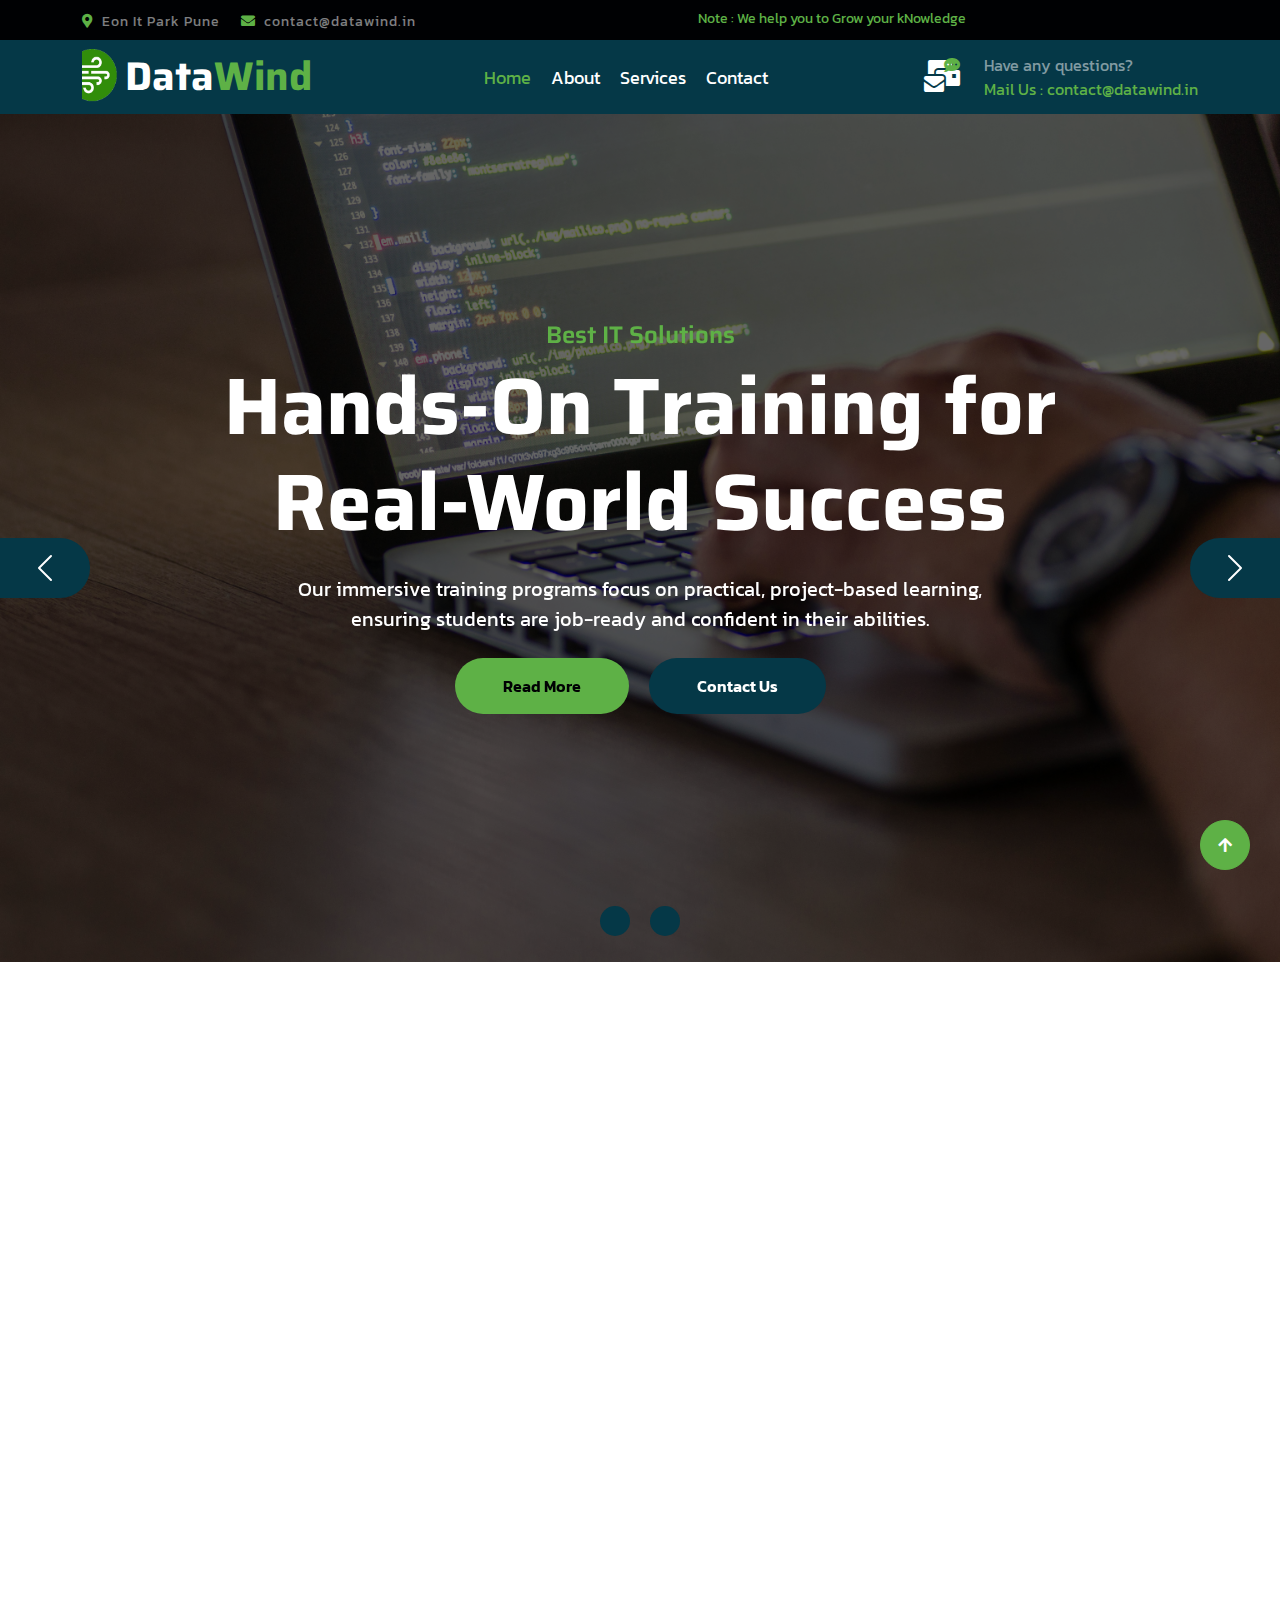
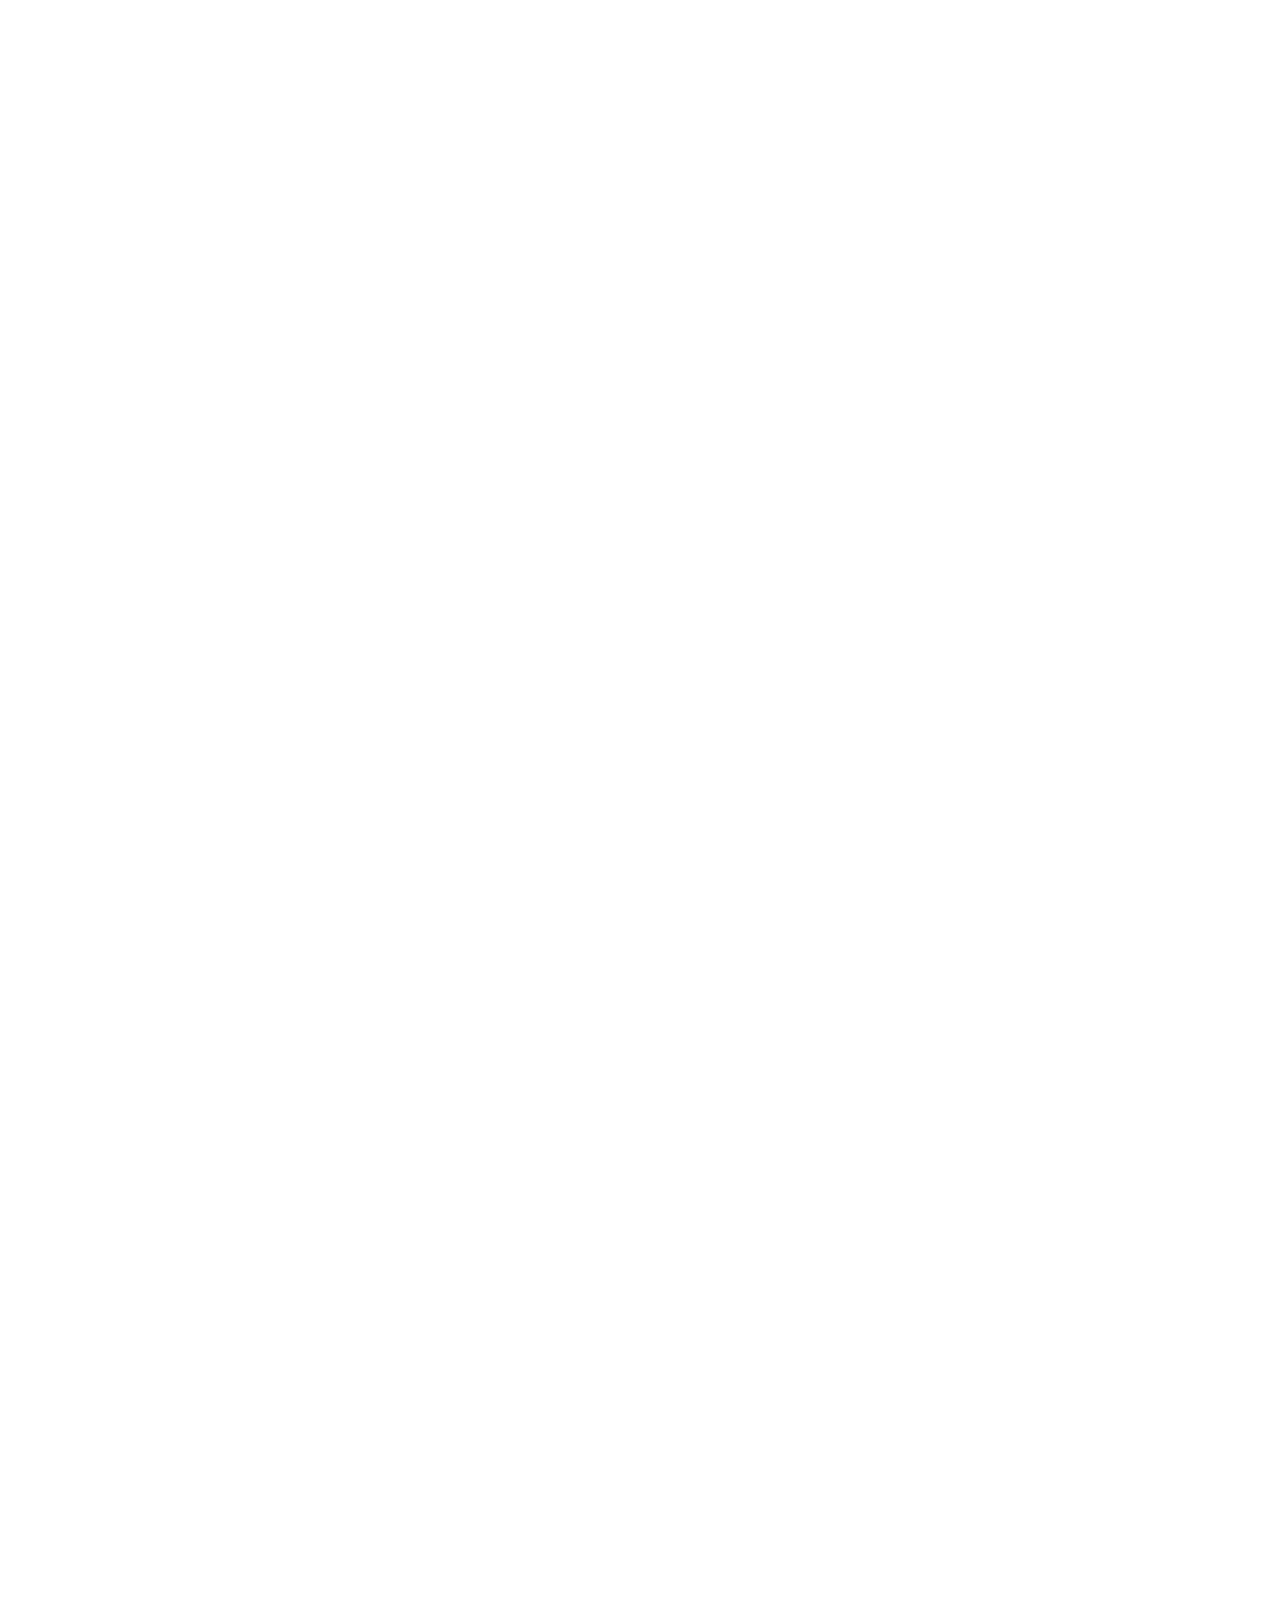
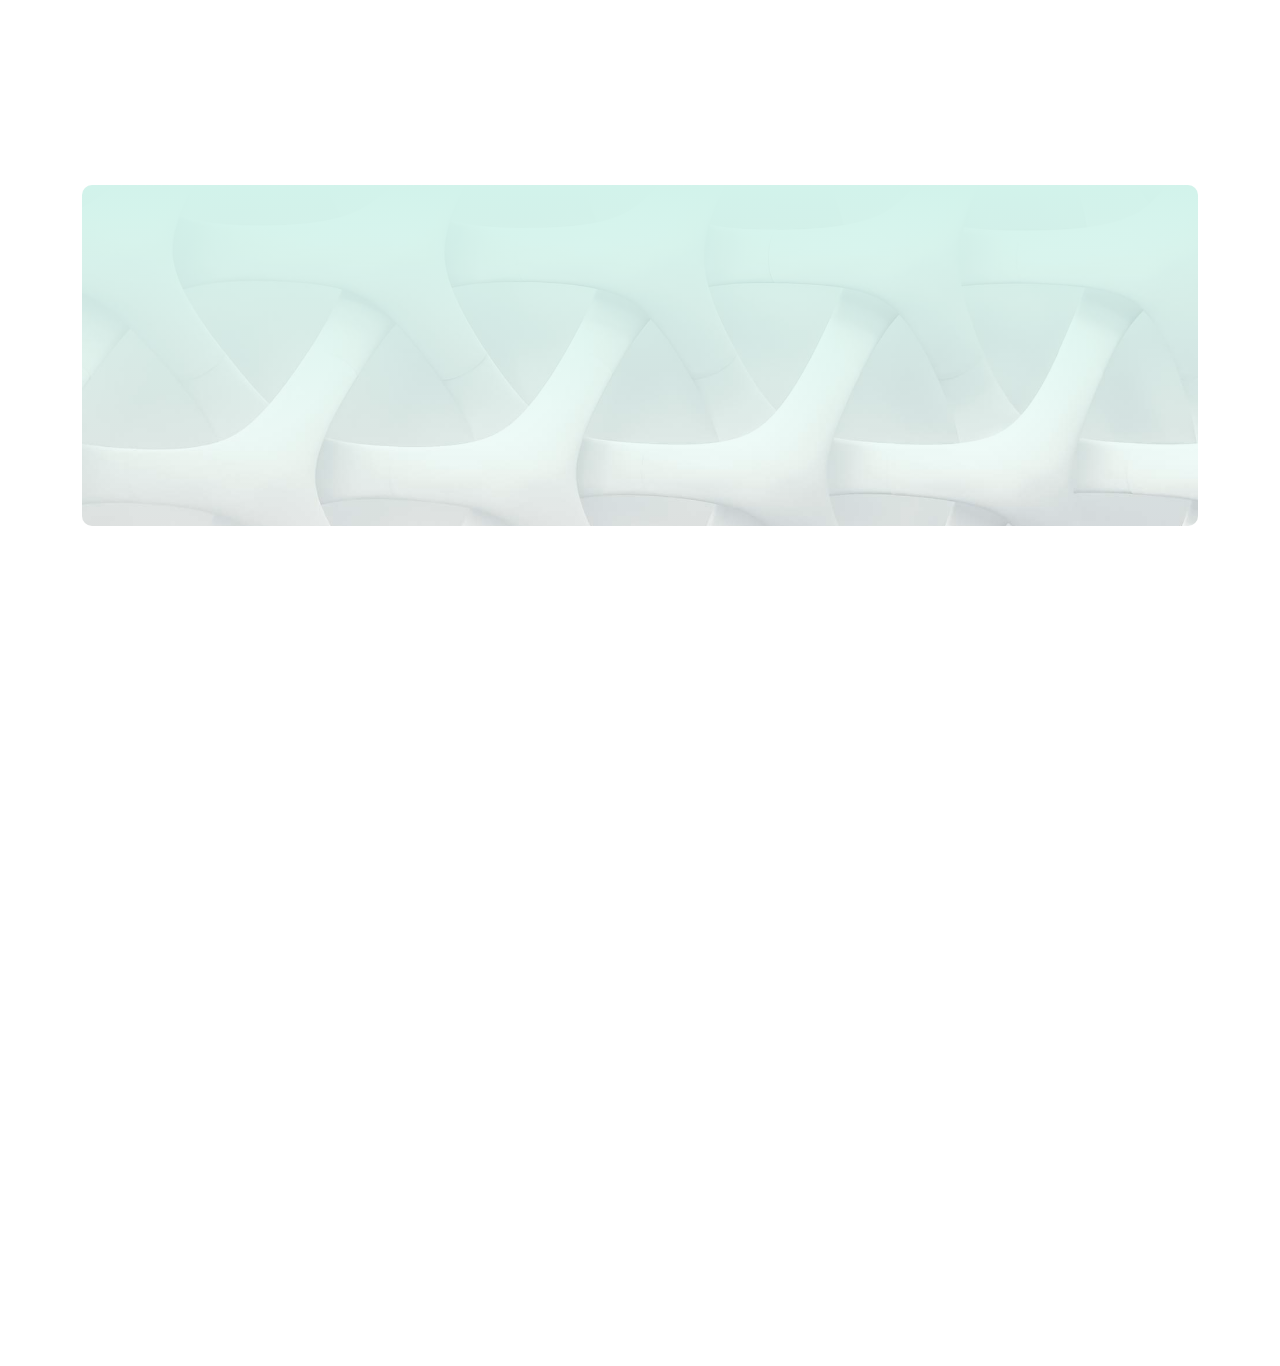
<file: index.html>
<!DOCTYPE html>
<html lang="en">

<head>
    <meta charset="utf-8">
    <title>DataWind Digital Services</title>
    <meta content="width=device-width, initial-scale=1.0" name="viewport">
    <meta content="" name="keywords">
    <meta content="" name="description">

    <!-- Google Web Fonts -->
    <link rel="preconnect" href="https://fonts.googleapis.com">
    <link rel="preconnect" href="https://fonts.gstatic.com" crossorigin>
    <link
        href="https://fonts.googleapis.com/css2?family=Inter:wght@400;500;600&family=Saira:wght@500;600;700&display=swap"
        rel="stylesheet">

    <!-- Icon Font Stylesheet -->
    <link href="https://cdnjs.cloudflare.com/ajax/libs/font-awesome/5.10.0/css/all.min.css" rel="stylesheet">
    <link href="https://cdn.jsdelivr.net/npm/bootstrap-icons@1.4.1/font/bootstrap-icons.css" rel="stylesheet">

    <!-- Libraries Stylesheet -->
    <link href="lib/animate/animate.min.css" rel="stylesheet">
    <link href="lib/owlcarousel/assets/owl.carousel.min.css" rel="stylesheet">

    <!-- Customized Bootstrap Stylesheet -->
    <link href="css/bootstrap.min.css" rel="stylesheet">

    <!-- Template Stylesheet -->
    <link href="css/style.css" rel="stylesheet">
</head>

<body>
    <!-- Spinner Start -->
    <div id="spinner"
        class="show position-fixed translate-middle w-100 vh-100 top-50 start-50 d-flex align-items-center justify-content-center">
        <div class="spinner-grow text-primary" role="status"></div>
    </div>
    <!-- Spinner End -->

    <!-- Topbar Start -->
    <div class="container-fluid bg-dark py-2 d-none d-md-flex">
        <div class="container">
            <div class="d-flex justify-content-between topbar">
                <div class="top-info">
                    <small class="me-3 text-white-50"><a href="#"><i
                                class="fas fa-map-marker-alt me-2 text-secondary"></i></a>Eon It Park Pune</small>
                    <small class="me-3 text-white-50"><a href="#"><i
                                class="fas fa-envelope me-2 text-secondary"></i></a>contact@datawind.in</small>
                </div>
                <div id="note" class="text-secondary d-none d-xl-flex"><small>Note : We help you to Grow your kNowledge
                    </small></div>
                <!-- <div class="top-link">
                            <a href="" class="bg-light nav-fill btn btn-sm-square rounded-circle"><i class="fab fa-facebook-f text-primary"></i></a>
                            <a href="" class="bg-light nav-fill btn btn-sm-square rounded-circle"><i class="fab fa-twitter text-primary"></i></a>
                            <a href="" class="bg-light nav-fill btn btn-sm-square rounded-circle"><i class="fab fa-instagram text-primary"></i></a>
                            <a href="" class="bg-light nav-fill btn btn-sm-square rounded-circle me-0"><i class="fab fa-linkedin-in text-primary"></i></a>
                        </div> -->
            </div>
        </div>
    </div>
    <!-- Topbar End -->

    <!-- Navbar Start -->
    <div class="container-fluid bg-primary sticky-top sticky-top">
        <div class="container">
            <nav class="navbar navbar-dark navbar-expand-lg py-0">
                <a href="index.html" class="navbar-brand d-flex">
                    <img src="img/DATA WIND.png" alt="" width="35px" class="mt-1 me-2">
                    <h1 class="text-white fw-bold d-block mt-2">Data<span class="text-secondary">Wind</span> </h1>
                </a>
                <button type="button" class="navbar-toggler me-0" data-bs-toggle="collapse"
                    data-bs-target="#navbarCollapse">
                    <span class="navbar-toggler-icon"></span>
                </button>
                <div class="collapse navbar-collapse bg-transparent" id="navbarCollapse">
                    <div class="navbar-nav ms-auto mx-xl-auto p-0">
                        <a href="index.html" class="nav-item nav-link text-secondary">Home</a>
                        <a href="about.html" class="nav-item nav-link">About</a>
                        <a href="service.html" class="nav-item nav-link">Services</a>
                        <!-- <a href="project.html" class="nav-item nav-link">Projects</a> -->
                        <!-- <div class="nav-item dropdown">
                                    <a href="#" class="nav-link dropdown-toggle" data-bs-toggle="dropdown">Pages</a>
                                    <div class="dropdown-menu rounded">
                                        <a href="" class="dropdown-item">Our Blog</a>
                                        <a href="" class="dropdown-item">Our Team</a>
                                        <a href="testimonial.html" class="dropdown-item">Testimonial</a>
                                        <a href="404.html" class="dropdown-item">404 Page</a>
                                    </div>
                                </div> -->
                        <a href="contact.html" class="nav-item nav-link">Contact</a>
                    </div>
                </div>
                <div class="d-none d-xl-flex flex-shirink-0">
                    <div id="phone-tada" class="d-flex align-items-center justify-content-center me-4">
                        <a href="" class="position-relative animated tada infinite">
                            <i class="fa fa-mail-bulk text-white fa-2x"></i>
                            <div class="position-absolute" style="top: -7px; left: 20px;">
                                <span><i class="fa fa-comment-dots text-secondary"></i></span>
                            </div>
                        </a>
                    </div>
                    <div class="d-flex flex-column">
                        <span class="text-white-50">Have any questions?</span>
                        <span class="text-secondary">Mail Us : <a href="mailto:contact@datawind.in"
                                class="text-secondary">contact@datawind.in</a></span>
                    </div>
                    <!-- <div class="d-flex align-items-center justify-content-center ms-4 ">
                                <a href="#"><i class="bi bi-search text-white fa-2x"></i> </a>
                            </div> -->
                </div>
            </nav>
        </div>
    </div>
    <!-- Navbar End -->

    <!-- Carousel Start -->
    <div class="container-fluid px-0">
        <div id="carouselId" class="carousel slide" data-bs-ride="carousel">
            <ol class="carousel-indicators">
                <li data-bs-target="#carouselId" data-bs-slide-to="0" class="active" aria-current="true"
                    aria-label="First slide"></li>
                <li data-bs-target="#carouselId" data-bs-slide-to="1" aria-label="Second slide"></li>
            </ol>
            <div class="carousel-inner" role="listbox">
                <div class="carousel-item active">
                    <img src="img/carousel-4.jpg" class="img-fluid" alt="First slide">
                    <div class="carousel-caption">
                        <div class="container carousel-content">
                            <h6 class="text-secondary h4 animated fadeInUp">Best IT Solutions</h6>
                            <h1 class="text-white display-1 mb-4 animated fadeInRight">Hands-On Training for Real-World
                                Success
                            </h1>
                            <p class="mb-4 text-white fs-5 animated fadeInDown">Our immersive training programs focus on
                                practical, project-based learning, ensuring students are job-ready and confident in
                                their abilities.</p>
                            <a href="about.html" class="me-2"><button type="button"
                                    class="px-4 py-sm-3 px-sm-5 btn btn-primary rounded-pill carousel-content-btn1 animated fadeInLeft">Read
                                    More</button></a>
                            <a href="contact.html" class="ms-2"><button type="button"
                                    class="px-4 py-sm-3 px-sm-5 btn btn-primary rounded-pill carousel-content-btn2 animated fadeInRight">Contact
                                    Us</button></a>
                        </div>
                    </div>
                </div>
                <div class="carousel-item">
                    <img src="img/carousel-3.jpg" class="img-fluid" alt="Second slide">
                    <div class="carousel-caption">
                        <div class="container carousel-content">
                            <h6 class="text-secondary h4 animated fadeInUp">Best IT Solutions</h6>
                            <h1 class="text-white display-1 mb-4 animated fadeInLeft">Quality Digital Services You
                                Really Need!</h1>
                            <p class="mb-4 text-white fs-5 animated fadeInDown">Experience top-quality digital services
                                designed to elevate your business. From web development to UX design, we provide the
                                solutions you need to thrive online.</p>
                            <a href="about.html" class="me-2"><button type="button"
                                    class="px-4 py-sm-3 px-sm-5 btn btn-primary rounded-pill carousel-content-btn1 animated fadeInLeft">Read
                                    More</button></a>
                            <a href="contact.html" class="ms-2"><button type="button"
                                    class="px-4 py-sm-3 px-sm-5 btn btn-primary rounded-pill carousel-content-btn2 animated fadeInRight">Contact
                                    Us</button></a>
                        </div>
                    </div>
                </div>
            </div>
            <button class="carousel-control-prev" type="button" data-bs-target="#carouselId" data-bs-slide="prev">
                <span class="carousel-control-prev-icon" aria-hidden="true"></span>
                <span class="visually-hidden">Previous</span>
            </button>
            <button class="carousel-control-next" type="button" data-bs-target="#carouselId" data-bs-slide="next">
                <span class="carousel-control-next-icon" aria-hidden="true"></span>
                <span class="visually-hidden">Next</span>
            </button>
        </div>
    </div>
    <!-- Carousel End -->


    <!-- Fact Start -->
    <!-- <div class="container-fluid bg-secondary py-5">
            <div class="container">
                <div class="row">
                    <div class="col-lg-3 wow fadeIn" data-wow-delay=".1s">
                        <div class="d-flex counter">
                            <h1 class="me-3 text-primary counter-value">99</h1>
                            <h5 class="text-white mt-1">Success in getting happy customer</h5>
                        </div>
                    </div>
                    <div class="col-lg-3 wow fadeIn" data-wow-delay=".3s">
                        <div class="d-flex counter">
                            <h1 class="me-3 text-primary counter-value">25</h1>
                            <h5 class="text-white mt-1">Thousands of successful business</h5>
                        </div>
                    </div>
                    <div class="col-lg-3 wow fadeIn" data-wow-delay=".5s">
                        <div class="d-flex counter">
                            <h1 class="me-3 text-primary counter-value">120</h1>
                            <h5 class="text-white mt-1">Total clients who love HighTech</h5>
                        </div>
                    </div>
                    <div class="col-lg-3 wow fadeIn" data-wow-delay=".7s">
                        <div class="d-flex counter">
                            <h1 class="me-3 text-primary counter-value">5</h1>
                            <h5 class="text-white mt-1">Stars reviews given by satisfied clients</h5>
                        </div>
                    </div>
                </div>
            </div>
        </div> -->
    <!-- Fact End -->


    <!-- About Start -->
    <div class="container-fluid py-5 my-5">
        <div class="container pt-5">
            <div class="row g-5">
                <div class="col-lg-5 col-md-6 col-sm-12 wow fadeIn" data-wow-delay=".3s">
                    <div class="h-100 position-relative">
                        <img src="img/about-1.jpg" class="img-fluid w-75 rounded" alt="" style="margin-bottom: 25%;">
                        <div class="position-absolute w-75" style="top: 25%; left: 25%;">
                            <img src="img/about-2.jpg" class="img-fluid w-100 rounded" alt="">
                        </div>
                    </div>
                </div>
                <div class="col-lg-7 col-md-6 col-sm-12 wow fadeIn" data-wow-delay=".5s">
                    <h5 class="text-primary">About Us</h5>
                    <h1 class="mb-4">About DataWind Agency And It's Innovative IT Solutions</h1>
                    <p>At DataWind Agency, we pride ourselves on being at the forefront of digital transformation,
                        providing customized IT solutions that align with our clients’ unique goals. Our team of skilled
                        professionals specializes in web design, web development, and UI/UX, crafting digital
                        experiences that engage audiences and drive results. With a strong commitment to quality,
                        innovation, and client satisfaction, we work closely with businesses across diverse industries
                        to deliver solutions that are both impactful and reliable. Whether you're looking to enhance
                        your online presence or build powerful digital tools, DataWind is here to bring your vision to
                        life.</p>
                    <p class="mb-4">DataWind Agency is dedicated to delivering innovative IT solutions that drive growth
                        and success. With expertise in web design, development, and UI/UX, we empower businesses to
                        achieve their digital goals.</p>
                    <a href="about.html" class="btn btn-secondary rounded-pill px-5 py-3 text-white">More Details</a>
                </div>
            </div>
        </div>
    </div>
    <!-- About End -->


    <!-- Services Start -->
    <div class="container-fluid services py-5 mb-5">
        <div class="container">
            <div class="text-center mx-auto pb-5 wow fadeIn" data-wow-delay=".3s" style="max-width: 600px;">
                <h5 class="text-primary">Our Services</h5>
                <h1>Services Built Specifically For Your Business</h1>
            </div>
            <div class="row g-5 services-inner">
                <div class="col-md-6 col-lg-4 wow fadeIn" data-wow-delay=".3s">
                    <div class="services-item bg-light">
                        <div class="p-4 text-center services-content">
                            <div class="services-content-icon">
                                <i class="fa fa-code fa-7x mb-4 text-primary"></i>
                                <h4 class="mb-3 text-secondary">Web Design</h4>
                                <p class="mb-4">Create visually stunning and engaging websites that capture your brand’s
                                    essence. Our designs are crafted to offer seamless user experiences and a lasting
                                    impression.</p>
                                <a href="about.html" class="btn btn-secondary text-white px-5 py-3 rounded-pill">Read
                                    More</a>
                            </div>
                        </div>
                    </div>
                </div>
                <div class="col-md-6 col-lg-4 wow fadeIn" data-wow-delay=".5s">
                    <div class="services-item bg-light">
                        <div class="p-4 text-center services-content">
                            <div class="services-content-icon">
                                <i class="fa fa-file-code fa-7x mb-4 text-primary"></i>
                                <h4 class="mb-3 text-secondary">Web Development</h4>
                                <p class="mb-4">Turn your ideas into reality with robust and scalable websites. Our
                                    development team builds high-performance, responsive sites tailored to your business
                                    needs.</p>
                                <a href="about.html" class="btn btn-secondary text-white px-5 py-3 rounded-pill">Read
                                    More</a>
                            </div>
                        </div>
                    </div>
                </div>
                <div class="col-md-6 col-lg-4 wow fadeIn" data-wow-delay=".7s">
                    <div class="services-item bg-light">
                        <div class="p-4 text-center services-content">
                            <div class="services-content-icon">
                                <i class="fa fa-external-link-alt fa-7x mb-4 text-primary"></i>
                                <h4 class="mb-3 text-secondary">UI/UX Design</h4>
                                <p class="mb-4">Deliver exceptional user experiences with intuitive, user-centered
                                    designs. We ensure every interaction on your platform is smooth, engaging, and
                                    optimized for conversions.</p>
                                <a href="about.html" class="btn btn-secondary text-white px-5 py-3 rounded-pill">Read
                                    More</a>
                            </div>
                        </div>
                    </div>
                </div>
                <div class="col-md-6 col-lg-4 wow fadeIn" data-wow-delay=".3s">
                    <div class="services-item bg-light">
                        <div class="p-4 text-center services-content">
                            <div class="services-content-icon">
                                <i class="fas fa-search fa-7x mb-4 text-primary"></i>
                                <h4 class="mb-3 text-secondary">Data Analytics</h4>
                                <p class="mb-4">Unlock the power of your data with advanced analytics solutions. We help
                                    you make informed decisions by turning raw data into actionable insights, driving
                                    efficiency, growth, and success for your business.</p>
                                <a href="" class="btn btn-secondary text-white px-5 py-3 rounded-pill">Read More</a>
                            </div>

                        </div>
                    </div>
                </div>
                <div class="col-md-6 col-lg-4 wow fadeIn" data-wow-delay=".5s">
                    <div class="services-item bg-light">
                        <div class="p-4 text-center services-content">
                            <div class="services-content-icon">
                                <i class="fa fa-mobile fa-7x mb-4 text-primary"></i>
                                <h4 class="mb-3 text-secondary">App Development</h4>
                                <p class="mb-4">Transform your business with innovative mobile applications tailored to
                                    meet your needs. Our expert developers craft scalable, user-friendly apps that
                                    deliver seamless experiences, ensuring your brand stands out in a competitive
                                    digital landscape.</p>
                                <a href="about.html" class="btn btn-secondary text-white px-5 py-3 rounded-pill">Read
                                    More</a>
                            </div>
                        </div>
                    </div>
                </div>
                <div class="col-md-6 col-lg-4 wow fadeIn" data-wow-delay=".7s">
                    <div class="services-item bg-light">
                        <div class="p-4 text-center services-content">
                            <div class="services-content-icon">
                                <i class="fas fa-laptop fa-7x mb-4 text-primary"></i>
                                <h4 class="mb-3 text-secondary">Programming</h4>
                                <p class="mb-4">Empower your projects with custom programming solutions. Our experts
                                    code with precision and efficiency to create reliable software tailored to your
                                    unique requirements.</p>
                                <a href="about.html" class="btn btn-secondary text-white px-5 py-3 rounded-pill">Read
                                    More</a>
                            </div>
                        </div>
                    </div>
                </div>
            </div>
        </div>
    </div>
    <!-- Services End -->


    <!-- Project Start -->
    <!-- <div class="container-fluid project py-5 mb-5">
        <div class="container">
            <div class="text-center mx-auto pb-5 wow fadeIn" data-wow-delay=".3s" style="max-width: 600px;">
                <h5 class="text-primary">Our Project</h5>
                <h1>Our Recently Completed Projects</h1>
            </div>
            <div class="row g-5">
                <div class="col-md-6 col-lg-4 wow fadeIn" data-wow-delay=".3s">
                    <div class="project-item">
                        <div class="project-img">
                            <img src="img/project-1.jpg" class="img-fluid w-100 rounded" alt="">
                            <div class="project-content">
                                <a href="#" class="text-center">
                                    <h4 class="text-secondary">Web design</h4>
                                    <p class="m-0 text-white">Web Analysis</p>
                                </a>
                            </div>
                        </div>
                    </div>
                </div>
                <div class="col-md-6 col-lg-4 wow fadeIn" data-wow-delay=".5s">
                    <div class="project-item">
                        <div class="project-img">
                            <img src="img/project-2.jpg" class="img-fluid w-100 rounded" alt="">
                            <div class="project-content">
                                <a href="#" class="text-center">
                                    <h4 class="text-secondary">Cyber Security</h4>
                                    <p class="m-0 text-white">Cyber Security Core</p>
                                </a>
                            </div>
                        </div>
                    </div>
                </div>
                <div class="col-md-6 col-lg-4 wow fadeIn" data-wow-delay=".7s">
                    <div class="project-item">
                        <div class="project-img">
                            <img src="img/project-3.jpg" class="img-fluid w-100 rounded" alt="">
                            <div class="project-content">
                                <a href="#" class="text-center">
                                    <h4 class="text-secondary">Mobile Info</h4>
                                    <p class="m-0 text-white">Upcomming Phone</p>
                                </a>
                            </div>
                        </div>
                    </div>
                </div>
                <div class="col-md-6 col-lg-4 wow fadeIn" data-wow-delay=".3s">
                    <div class="project-item">
                        <div class="project-img">
                            <img src="img/project-4.jpg" class="img-fluid w-100 rounded" alt="">
                            <div class="project-content">
                                <a href="#" class="text-center">
                                    <h4 class="text-secondary">Web Development</h4>
                                    <p class="m-0 text-white">Web Analysis</p>
                                </a>
                            </div>
                        </div>
                    </div>
                </div>
                <div class="col-md-6 col-lg-4 wow fadeIn" data-wow-delay=".5s">
                    <div class="project-item">
                        <div class="project-img">
                            <img src="img/project-5.jpg" class="img-fluid w-100 rounded" alt="">
                            <div class="project-content">
                                <a href="#" class="text-center">
                                    <h4 class="text-secondary">Digital Marketing</h4>
                                    <p class="m-0 text-white">Marketing Analysis</p>
                                </a>
                            </div>
                        </div>
                    </div>
                </div>
                <div class="col-md-6 col-lg-4 wow fadeIn" data-wow-delay=".7s">
                    <div class="project-item">
                        <div class="project-img">
                            <img src="img/project-6.jpg" class="img-fluid w-100 rounded" alt="">
                            <div class="project-content">
                                <a href="#" class="text-center">
                                    <h4 class="text-secondary">keyword Research</h4>
                                    <p class="m-0 text-white">keyword Analysis</p>
                                </a>
                            </div>
                        </div>
                    </div>
                </div>
            </div>
        </div>
    </div> -->
    <!-- Project End -->


    <!-- Blog Start -->
    <!-- <div class="container-fluid blog py-5 mb-5">
            <div class="container">
                <div class="text-center mx-auto pb-5 wow fadeIn" data-wow-delay=".3s" style="max-width: 600px;">
                    <h5 class="text-primary">Our Blog</h5>
                    <h1>Latest Blog & News</h1>
                </div>
                <div class="row g-5 justify-content-center">
                    <div class="col-lg-6 col-xl-4 wow fadeIn" data-wow-delay=".3s">
                        <div class="blog-item position-relative bg-light rounded">
                            <img src="img/blog-1.jpg" class="img-fluid w-100 rounded-top" alt="">
                            <span class="position-absolute px-4 py-3 bg-primary text-white rounded" style="top: -28px; right: 20px;">Web Design</span>
                            <div class="blog-btn d-flex justify-content-between position-relative px-3" style="margin-top: -75px;">
                                <div class="blog-icon btn btn-secondary px-3 rounded-pill my-auto">
                                    <a href="" class="btn text-white">Read More</a>
                                </div>
                                <div class="blog-btn-icon btn btn-secondary px-4 py-3 rounded-pill ">
                                    <div class="blog-icon-1">
                                        <p class="text-white px-2">Share<i class="fa fa-arrow-right ms-3"></i></p>
                                    </div>
                                    <div class="blog-icon-2">
                                        <a href="" class="btn me-1"><i class="fab fa-facebook-f text-white"></i></a>
                                        <a href="" class="btn me-1"><i class="fab fa-twitter text-white"></i></a>
                                        <a href="" class="btn me-1"><i class="fab fa-instagram text-white"></i></a>
                                    </div>
                                </div>
                            </div>
                            <div class="blog-content text-center position-relative px-3" style="margin-top: -25px;">
                                <img src="img/admin.jpg" class="img-fluid rounded-circle border border-4 border-white mb-3" alt="">
                                <h5 class="">By Daniel Martin</h5>
                                <span class="text-secondary">24 March 2023</span>
                                <p class="py-2">Lorem ipsum dolor sit amet elit. Sed efficitur quis purus ut interdum. Aliquam dolor eget urna ultricies tincidunt libero sit amet</p>
                            </div>
                            <div class="blog-coment d-flex justify-content-between px-4 py-2 border bg-primary rounded-bottom">
                                <a href="" class="text-white"><small><i class="fas fa-share me-2 text-secondary"></i>5324 Share</small></a>
                                <a href="" class="text-white"><small><i class="fa fa-comments me-2 text-secondary"></i>5 Comments</small></a>
                            </div>
                        </div>
                    </div>
                    <div class="col-lg-6 col-xl-4 wow fadeIn" data-wow-delay=".5s">
                        <div class="blog-item position-relative bg-light rounded">
                            <img src="img/blog-2.jpg" class="img-fluid w-100 rounded-top" alt="">
                            <span class="position-absolute px-4 py-3 bg-primary text-white rounded" style="top: -28px; right: 20px;">Development</span>
                            <div class="blog-btn d-flex justify-content-between position-relative px-3" style="margin-top: -75px;">
                                <div class="blog-icon btn btn-secondary px-3 rounded-pill my-auto">
                                    <a href="" class="btn text-white ">Read More</a>
                                </div>
                                <div class="blog-btn-icon btn btn-secondary px-4 py-3 rounded-pill ">
                                    <div class="blog-icon-1">
                                        <p class="text-white px-2">Share<i class="fa fa-arrow-right ms-3"></i></p>
                                    </div>
                                    <div class="blog-icon-2">
                                        <a href="" class="btn me-1"><i class="fab fa-facebook-f text-white"></i></a>
                                        <a href="" class="btn me-1"><i class="fab fa-twitter text-white"></i></a>
                                        <a href="" class="btn me-1"><i class="fab fa-instagram text-white"></i></a>
                                    </div>
                                </div>
                            </div>
                            <div class="blog-content text-center position-relative px-3" style="margin-top: -25px;">
                                <img src="img/admin.jpg" class="img-fluid rounded-circle border border-4 border-white mb-3" alt="">
                                <h5 class="">By Daniel Martin</h5>
                                <span class="text-secondary">23 April 2023</span>
                                <p class="py-2">Lorem ipsum dolor sit amet elit. Sed efficitur quis purus ut interdum. Aliquam dolor eget urna ultricies tincidunt libero sit amet</p>
                            </div>
                            <div class="blog-coment d-flex justify-content-between px-4 py-2 border bg-primary rounded-bottom">
                                <a href="" class="text-white"><small><i class="fas fa-share me-2 text-secondary"></i>5324 Share</small></a>
                                <a href="" class="text-white"><small><i class="fa fa-comments me-2 text-secondary"></i>5 Comments</small></a>
                            </div>
                        </div>
                    </div>
                    <div class="col-lg-6 col-xl-4 wow fadeIn" data-wow-delay=".7s">
                        <div class="blog-item position-relative bg-light rounded">
                            <img src="img/blog-3.jpg" class="img-fluid w-100 rounded-top" alt="">
                            <span class="position-absolute px-4 py-3 bg-primary text-white rounded" style="top: -28px; right: 20px;">Mobile App</span>
                            <div class="blog-btn d-flex justify-content-between position-relative px-3" style="margin-top: -75px;">
                                <div class="blog-icon btn btn-secondary px-3 rounded-pill my-auto">
                                    <a href="" class="btn text-white ">Read More</a>
                                </div>
                                <div class="blog-btn-icon btn btn-secondary px-4 py-3 rounded-pill ">
                                    <div class="blog-icon-1">
                                        <p class="text-white px-2">Share<i class="fa fa-arrow-right ms-3"></i></p>
                                    </div>
                                    <div class="blog-icon-2">
                                        <a href="" class="btn me-1"><i class="fab fa-facebook-f text-white"></i></a>
                                        <a href="" class="btn me-1"><i class="fab fa-twitter text-white"></i></a>
                                        <a href="" class="btn me-1"><i class="fab fa-instagram text-white"></i></a>
                                    </div>
                                </div>
                            </div>
                            <div class="blog-content text-center position-relative px-3" style="margin-top: -25px;">
                                <img src="img/admin.jpg" class="img-fluid rounded-circle border border-4 border-white mb-3" alt="">
                                <h5 class="">By Daniel Martin</h5>
                                <span class="text-secondary">30 jan 2023</span>
                                <p class="py-2">Lorem ipsum dolor sit amet elit. Sed efficitur quis purus ut interdum. Aliquam dolor eget urna ultricies tincidunt libero sit amet</p>
                            </div>
                            <div class="blog-coments d-flex justify-content-between px-4 py-2 border bg-primary rounded-bottom">
                                <a href="" class="text-white"><small><i class="fas fa-share me-2 text-secondary"></i>5324 Share</small></a>
                                <a href="" class="text-white"><small><i class="fa fa-comments me-2 text-secondary"></i>5 Comments</small></a>
                            </div>
                        </div>
                    </div>
                </div>
            </div>
        </div> -->
    <!-- Blog End -->


    <!-- Team Start -->
    <!-- <div class="container-fluid py-5 mb-5 team">
            <div class="container">
                <div class="text-center mx-auto pb-5 wow fadeIn" data-wow-delay=".3s" style="max-width: 600px;">
                    <h5 class="text-primary">Our Team</h5>
                    <h1>Meet our expert Team</h1>
                </div>
                <div class="owl-carousel team-carousel wow fadeIn" data-wow-delay=".5s">
                    <div class="rounded team-item">
                        <div class="team-content">
                            <div class="team-img-icon">
                                <div class="team-img rounded-circle">
                                    <img src="img/team-1.jpg" class="img-fluid w-100 rounded-circle" alt="">
                                </div>
                                <div class="team-name text-center py-3">
                                    <h4 class="">Full Name</h4>
                                    <p class="m-0">Designation</p>
                                </div>
                                <div class="team-icon d-flex justify-content-center pb-4">
                                    <a class="btn btn-square btn-secondary text-white rounded-circle m-1" href=""><i class="fab fa-facebook-f"></i></a>
                                    <a class="btn btn-square btn-secondary text-white rounded-circle m-1" href=""><i class="fab fa-twitter"></i></a>
                                    <a class="btn btn-square btn-secondary text-white rounded-circle m-1" href=""><i class="fab fa-instagram"></i></a>
                                    <a class="btn btn-square btn-secondary text-white rounded-circle m-1" href=""><i class="fab fa-linkedin-in"></i></a>
                                </div>
                            </div>
                        </div>
                    </div>
                    <div class="rounded team-item">
                        <div class="team-content">
                            <div class="team-img-icon">
                                <div class="team-img rounded-circle">
                                    <img src="img/team-2.jpg" class="img-fluid w-100 rounded-circle" alt="">
                                </div>
                                <div class="team-name text-center py-3">
                                    <h4 class="">Full Name</h4>
                                    <p class="m-0">Designation</p>
                                </div>
                                <div class="team-icon d-flex justify-content-center pb-4">
                                    <a class="btn btn-square btn-secondary text-white rounded-circle m-1" href=""><i class="fab fa-facebook-f"></i></a>
                                    <a class="btn btn-square btn-secondary text-white rounded-circle m-1" href=""><i class="fab fa-twitter"></i></a>
                                    <a class="btn btn-square btn-secondary text-white rounded-circle m-1" href=""><i class="fab fa-instagram"></i></a>
                                    <a class="btn btn-square btn-secondary text-white rounded-circle m-1" href=""><i class="fab fa-linkedin-in"></i></a>
                                </div>
                            </div>
                        </div>
                    </div>
                    <div class="rounded team-item">
                        <div class="team-content">
                            <div class="team-img-icon">
                                <div class="team-img rounded-circle">
                                    <img src="img/team-3.jpg" class="img-fluid w-100 rounded-circle" alt="">
                                </div>
                                <div class="team-name text-center py-3">
                                    <h4 class="">Full Name</h4>
                                    <p class="m-0">Designation</p>
                                </div>
                                <div class="team-icon d-flex justify-content-center pb-4">
                                    <a class="btn btn-square btn-secondary text-white rounded-circle m-1" href=""><i class="fab fa-facebook-f"></i></a>
                                    <a class="btn btn-square btn-secondary text-white rounded-circle m-1" href=""><i class="fab fa-twitter"></i></a>
                                    <a class="btn btn-square btn-secondary text-white rounded-circle m-1" href=""><i class="fab fa-instagram"></i></a>
                                    <a class="btn btn-square btn-secondary text-white rounded-circle m-1" href=""><i class="fab fa-linkedin-in"></i></a>
                                </div>
                            </div>
                        </div>
                    </div>
                    <div class="rounded team-item">
                        <div class="team-content">
                            <div class="team-img-icon">
                                <div class="team-img rounded-circle">
                                    <img src="img/team-4.jpg" class="img-fluid w-100 rounded-circle" alt="">
                                </div>
                                <div class="team-name text-center py-3">
                                    <h4 class="">Full Name</h4>
                                    <p class="m-0">Designation</p>
                                </div>
                                <div class="team-icon d-flex justify-content-center pb-4">
                                    <a class="btn btn-square btn-secondary text-white rounded-circle m-1" href=""><i class="fab fa-facebook-f"></i></a>
                                    <a class="btn btn-square btn-secondary text-white rounded-circle m-1" href=""><i class="fab fa-twitter"></i></a>
                                    <a class="btn btn-square btn-secondary text-white rounded-circle m-1" href=""><i class="fab fa-instagram"></i></a>
                                    <a class="btn btn-square btn-secondary text-white rounded-circle m-1" href=""><i class="fab fa-linkedin-in"></i></a>
                                </div>
                            </div>
                        </div>
                    </div>
                </div>
            </div>
        </div> -->
    <!-- Team End -->

    <!-- Testimonial Start -->
    <!-- <div class="container-fluid testimonial py-5 mb-5">
            <div class="container">
                <div class="text-center mx-auto pb-5 wow fadeIn" data-wow-delay=".3s" style="max-width: 600px;">
                    <h5 class="text-primary">Our Testimonial</h5>
                    <h1>Our Client Saying!</h1>
                </div>
                <div class="owl-carousel testimonial-carousel wow fadeIn" data-wow-delay=".5s">
                    <div class="testimonial-item border p-4">
                        <div class="d-flex align-items-center">
                            <div class="">
                                <img src="img/testimonial-1.jpg" alt="">
                            </div>
                            <div class="ms-4">
                                <h4 class="text-secondary">Client Name</h4>
                                <p class="m-0 pb-3">Profession</p>
                                <div class="d-flex pe-5">
                                    <i class="fas fa-star me-1 text-primary"></i>
                                    <i class="fas fa-star me-1 text-primary"></i>
                                    <i class="fas fa-star me-1 text-primary"></i>
                                    <i class="fas fa-star me-1 text-primary"></i>
                                    <i class="fas fa-star me-1 text-primary"></i>
                                </div>
                            </div>
                        </div>
                        <div class="border-top mt-4 pt-3">
                            <p class="mb-0">Lorem ipsum dolor sit amet elit. Sed efficitur quis purus ut interdum aliquam dolor eget urna. Nam volutpat libero sit amet leo cursus, ac viverra eros morbi quis quam mi.</p>
                        </div>
                    </div>
                    <div class="testimonial-item border p-4">
                        <div class=" d-flex align-items-center">
                            <div class="">
                                <img src="img/testimonial-2.jpg" alt="">
                            </div>
                            <div class="ms-4">
                                <h4 class="text-secondary">Client Name</h4>
                                <p class="m-0 pb-3">Profession</p>
                                <div class="d-flex pe-5">
                                    <i class="fas fa-star me-1 text-primary"></i>
                                    <i class="fas fa-star me-1 text-primary"></i>
                                    <i class="fas fa-star me-1 text-primary"></i>
                                    <i class="fas fa-star me-1 text-primary"></i>
                                    <i class="fas fa-star me-1 text-primary"></i>
                                </div>
                            </div>
                        </div>
                        <div class="border-top mt-4 pt-3">
                            <p class="mb-0">Lorem ipsum dolor sit amet elit. Sed efficitur quis purus ut interdum aliquam dolor eget urna. Nam volutpat libero sit amet leo cursus, ac viverra eros morbi quis quam mi.</p>
                        </div>
                    </div>
                    <div class="testimonial-item border p-4">
                        <div class=" d-flex align-items-center">
                            <div class="">
                                <img src="img/testimonial-3.jpg" alt="">
                            </div>
                            <div class="ms-4">
                                <h4 class="text-secondary">Client Name</h4>
                                <p class="m-0 pb-3">Profession</p>
                                <div class="d-flex pe-5">
                                    <i class="fas fa-star me-1 text-primary"></i>
                                    <i class="fas fa-star me-1 text-primary"></i>
                                    <i class="fas fa-star me-1 text-primary"></i>
                                    <i class="fas fa-star me-1 text-primary"></i>
                                    <i class="fas fa-star me-1 text-primary"></i>
                                </div>
                            </div>
                        </div>
                        <div class="border-top mt-4 pt-3">
                            <p class="mb-0">Lorem ipsum dolor sit amet elit. Sed efficitur quis purus ut interdum aliquam dolor eget urna. Nam volutpat libero sit amet leo cursus, ac viverra eros morbi quis quam mi.</p>
                        </div>
                    </div>
                    <div class="testimonial-item border p-4">
                        <div class=" d-flex align-items-center">
                            <div class="">
                                <img src="img/testimonial-4.jpg" alt="">
                            </div>
                            <div class="ms-4">
                                <h4 class="text-secondary">Client Name</h4>
                                <p class="m-0 pb-3">Profession</p>
                                <div class="d-flex pe-5">
                                    <i class="fas fa-star me-1 text-primary"></i>
                                    <i class="fas fa-star me-1 text-primary"></i>
                                    <i class="fas fa-star me-1 text-primary"></i>
                                    <i class="fas fa-star me-1 text-primary"></i>
                                    <i class="fas fa-star me-1 text-primary"></i>
                                </div>
                            </div>
                        </div>
                        <div class="border-top mt-4 pt-3">
                            <p class="mb-0">Lorem ipsum dolor sit amet elit. Sed efficitur quis purus ut interdum aliquam dolor eget urna. Nam volutpat libero sit amet leo cursus, ac viverra eros morbi quis quam mi.</p>
                        </div>
                    </div>
                </div>
            </div>
        </div> -->
    <!-- Testimonial End -->



    <!-- Contact Start -->
    <div class="container-fluid py-5 mt-5">
        <div class="container py-5">
            <div class="text-center mx-auto pb-5 wow fadeIn" data-wow-delay=".3s" style="max-width: 600px;">
                <h5 class="text-primary">Get In Touch</h5>
                <h1 class="mb-3">Contact for any query</h1>
                <p class="mb-2">We’d love to hear from you and discuss how we can help bring your ideas to life. Whether
                    you have a question, need support, or are ready to start a new project, our team is here to assist
                    you. Reach out to us through the form below, or contact us directly via email or phone. We look
                    forward to connecting with you!</p>
            </div>
            <div class="contact-detail position-relative p-3">
                <div class="row g-5 mb-5 justify-content-center">
                    <div class="col-xl-4 col-lg-6 wow fadeIn" data-wow-delay=".3s">
                        <div class="d-flex bg-light p-3 rounded">
                            <div class="flex-shrink-0 btn-square bg-secondary rounded-circle"
                                style="width: 64px; height: 64px;">
                                <i class="fas fa-map-marker-alt text-white"></i>
                            </div>
                            <div class="ms-2">
                                <h4 class="text-primary">Address</h4>
                                <a href="https://maps.app.goo.gl/2rAcpHCnMogLdro98" target="_blank" class="h5">Eon IT
                                    Park Pune</a>
                            </div>
                        </div>
                    </div>
                    <div class="col-xl-4 col-lg-6 wow fadeIn" data-wow-delay=".7s">
                        <div class="d-flex bg-light p-3 rounded">
                            <div class="flex-shrink-0 btn-square bg-secondary rounded-circle"
                                style="width: 64px; height: 64px;">
                                <i class="fa fa-phone text-white"></i>
                            </div>
                            <div class="ms-2">
                                <h4 class="text-primary">Contact Us</h4>
                                <a class="h5" href="tel:9875076625" target="_blank">+91 9875076625</a>
                            </div>
                        </div>
                    </div>

                    <div class="col-xl-4 col-lg-6 wow fadeIn" data-wow-delay=".7s">
                        <div class="d-flex bg-light p-3 rounded">
                            <div class="flex-shrink-0 btn-square bg-secondary rounded-circle"
                                style="width: 64px; height: 64px;">
                                <i class="fa fa-envelope text-white"></i>
                            </div>
                            <div class="ms-2">
                                <h4 class="text-primary">Email Us</h4>
                                <a class="h5" href="mailto:contact@datawind.in" target="_blank">contact@datawind.in</a>
                            </div>
                        </div>
                    </div>
                </div>
                <div class="row g-5">
                    <div class="col-lg-6 wow fadeIn" data-wow-delay=".3s">
                        <div class="p-3 h-100 rounded contact-map">
                            <iframe
                                src="https://www.google.com/maps/embed?pb=!1m18!1m12!1m3!1d15129.734559907187!2d73.93665783536481!3d18.554478713224288!2m3!1f0!2f0!3f0!3m2!1i1024!2i768!4f13.1!3m3!1m2!1s0x3bc2c3210674622f%3A0xc3d504488e8fae1e!2sEon%20IT%20Park%20Pune!5e0!3m2!1sen!2sin!4v1736580195596!5m2!1sen!2sin"
                                width="100%" height="450" style="border:0;" allowfullscreen="" loading="lazy"
                                referrerpolicy="no-referrer-when-downgrade"></iframe>
                        </div>
                    </div>
                    <div class="col-lg-6 wow fadeIn" data-wow-delay=".5s">
                        <div class="p-3 rounded contact-form">
                            <form id="contactForm" method="post" action="/" onsubmit="return validateForm(event)">
                                <div class="mb-4">
                                    <input id="name" type="text" class="form-control border-0 py-3"
                                        placeholder="Your Name">
                                    <small id="nameError" class="text-danger"></small>
                                </div>
                                <div class="mb-4">
                                    <input id="email" type="email" class="form-control border-0 py-3"
                                        placeholder="Your Email">
                                    <small id="emailError" class="text-danger"></small>
                                </div>
                                <div class="mb-4">
                                    <input id="project" type="text" class="form-control border-0 py-3"
                                        placeholder="Subject">
                                    <small id="projectError" class="text-danger"></small>
                                </div>
                                <div class="mb-4">
                                    <textarea id="message" class="form-control border-0 py-3" placeholder="Message"
                                        rows="5"></textarea>
                                    <small id="messageError" class="text-danger"></small>
                                </div>
                                <button type="submit" class="btn btn-primary py-3 px-5">Send Message</button>
                            </form>
                            <!-- Success message -->
                            <div id="successMessage" class="alert alert-success mt-5" style="display:none;">
                                <strong>Your Response Has Submitted successfully!</strong>
                            </div>
                        </div>
                    </div>
                </div>
            </div>
        </div>
    </div>
    <!-- Contact End -->

    <!-- Footer Start -->
    <div class="container-fluid footer bg-dark wow fadeIn" data-wow-delay=".3s">
        <div class="container pt-5 pb-4">
            <div class="row g-5">
                <div class="col-lg-3 col-md-6">
                    <a href="index.html" class="navbar-brand d-flex">
                        <img src="img/DATA WIND.png" alt="" width="35px" class="mt-1 me-2">
                        <h1 class="text-white fw-bold d-block mt-2">Data<span class="text-secondary">Wind</span> </h1>
                    </a>

                    <p class="mt-4 text-light">Your trusted partner in IT solutions, offering expert web design,
                        development, UI/UX, and more to drive your digital success.</p>
                    <!-- <div class="d-flex hightech-link">
                    <a href="" class="btn-light nav-fill btn btn-square rounded-circle me-2"><i
                            class="fab fa-facebook-f text-primary"></i></a>
                    <a href="" class="btn-light nav-fill btn btn-square rounded-circle me-2"><i
                            class="fab fa-twitter text-primary"></i></a>
                    <a href="" class="btn-light nav-fill btn btn-square rounded-circle me-2"><i
                            class="fab fa-instagram text-primary"></i></a>
                    <a href="" class="btn-light nav-fill btn btn-square rounded-circle me-0"><i
                            class="fab fa-linkedin-in text-primary"></i></a>
                </div> -->
                </div>
                <div class="col-lg-3 col-md-6">
                    <a href="#" class="h3 text-secondary">Short Link</a>
                    <div class="mt-4 d-flex flex-column short-link">
                        <a href="index.html" class="mb-2 text-white"><i
                                class="fas fa-angle-right text-secondary me-2"></i>Home
                        </a>
                        <a href="about.html" class="mb-2 text-white"><i
                                class="fas fa-angle-right text-secondary me-2"></i>About
                            us</a>
                        <a href="service.html" class="mb-2 text-white"><i
                                class="fas fa-angle-right text-secondary me-2"></i>
                            Services</a>
                        <!-- <a href="project.html" class="mb-2 text-white"><i
                                class="fas fa-angle-right text-secondary me-2"></i>
                            Projects</a> -->
                        <!-- <a href="" class="mb-2 text-white"><i class="fas fa-angle-right text-secondary me-2"></i>Latest Blog</a> -->
                    </div>
                </div>
                <div class="col-lg-3 col-md-6">
                    <a href="#" class="h3 text-secondary">Help Link</a>
                    <div class="mt-4 d-flex flex-column help-link">
                        <!-- <a href="" class="mb-2 text-white"><i class="fas fa-angle-right text-secondary me-2"></i>Terms Of use</a>
                    <a href="" class="mb-2 text-white"><i class="fas fa-angle-right text-secondary me-2"></i>Privacy Policy</a> -->
                        <!-- <a href="" class="mb-2 text-white"><i
                                class="fas fa-angle-right text-secondary me-2"></i>Helps</a>
                        <a href="" class="mb-2 text-white"><i
                                class="fas fa-angle-right text-secondary me-2"></i>FQAs</a> -->
                        <a href="contact.html" class="mb-2 text-white"><i
                                class="fas fa-angle-right text-secondary me-2"></i>Contact</a>
                    </div>
                </div>
                <div class="col-lg-3 col-md-6">
                    <a href="#" class="h3 text-secondary">Contact Us</a>
                    <div class="text-white mt-4 d-flex flex-column contact-link">
                        <a href="https://maps.app.goo.gl/2rAcpHCnMogLdro98"
                            class="pb-3 text-light border-bottom border-primary"><i
                                class="fas fa-map-marker-alt text-secondary me-2"></i> Eon IT Park Pune</a>
                        <!-- <a href="#" class="py-3 text-light border-bottom border-primary"><i
                            class="fas fa-phone-alt text-secondary me-2"></i> +123 456 7890</a> -->
                        <a href="mailto:contactdatawind@cmail.com"
                            class="py-3 text-light border-bottom border-primary"><i
                                class="fas fa-envelope text-secondary me-2"></i> contact@datawind.in</a>
                    </div>
                </div>
            </div>
            <hr class="text-light mt-5 mb-4">
            <div class="row">
                <div class="col-md-12 text-center text-md-start">
                    <span class="text-light"><a href="#" class="text-secondary"><i
                                class="fas fa-copyright text-secondary me-2"></i>DataWind</a>, All right
                        reserved.</span>
                </div>
            </div>
        </div>
    </div>

    <!-- Footer End -->


    <!-- Back to Top -->
    <a href="#" class="btn btn-secondary btn-square rounded-circle back-to-top"><i
            class="fa fa-arrow-up text-white"></i></a>


    <!-- JavaScript Libraries -->
    <script src="https://ajax.googleapis.com/ajax/libs/jquery/3.6.4/jquery.min.js"></script>
    <script src="https://cdn.jsdelivr.net/npm/bootstrap@5.0.0/dist/js/bootstrap.bundle.min.js"></script>
    <script src="lib/wow/wow.min.js"></script>
    <script src="lib/easing/easing.min.js"></script>
    <script src="lib/waypoints/waypoints.min.js"></script>
    <script src="lib/owlcarousel/owl.carousel.min.js"></script>

    <!-- Template Javascript -->
    <script src="js/main.js"></script>
</body>

</html>
</file>
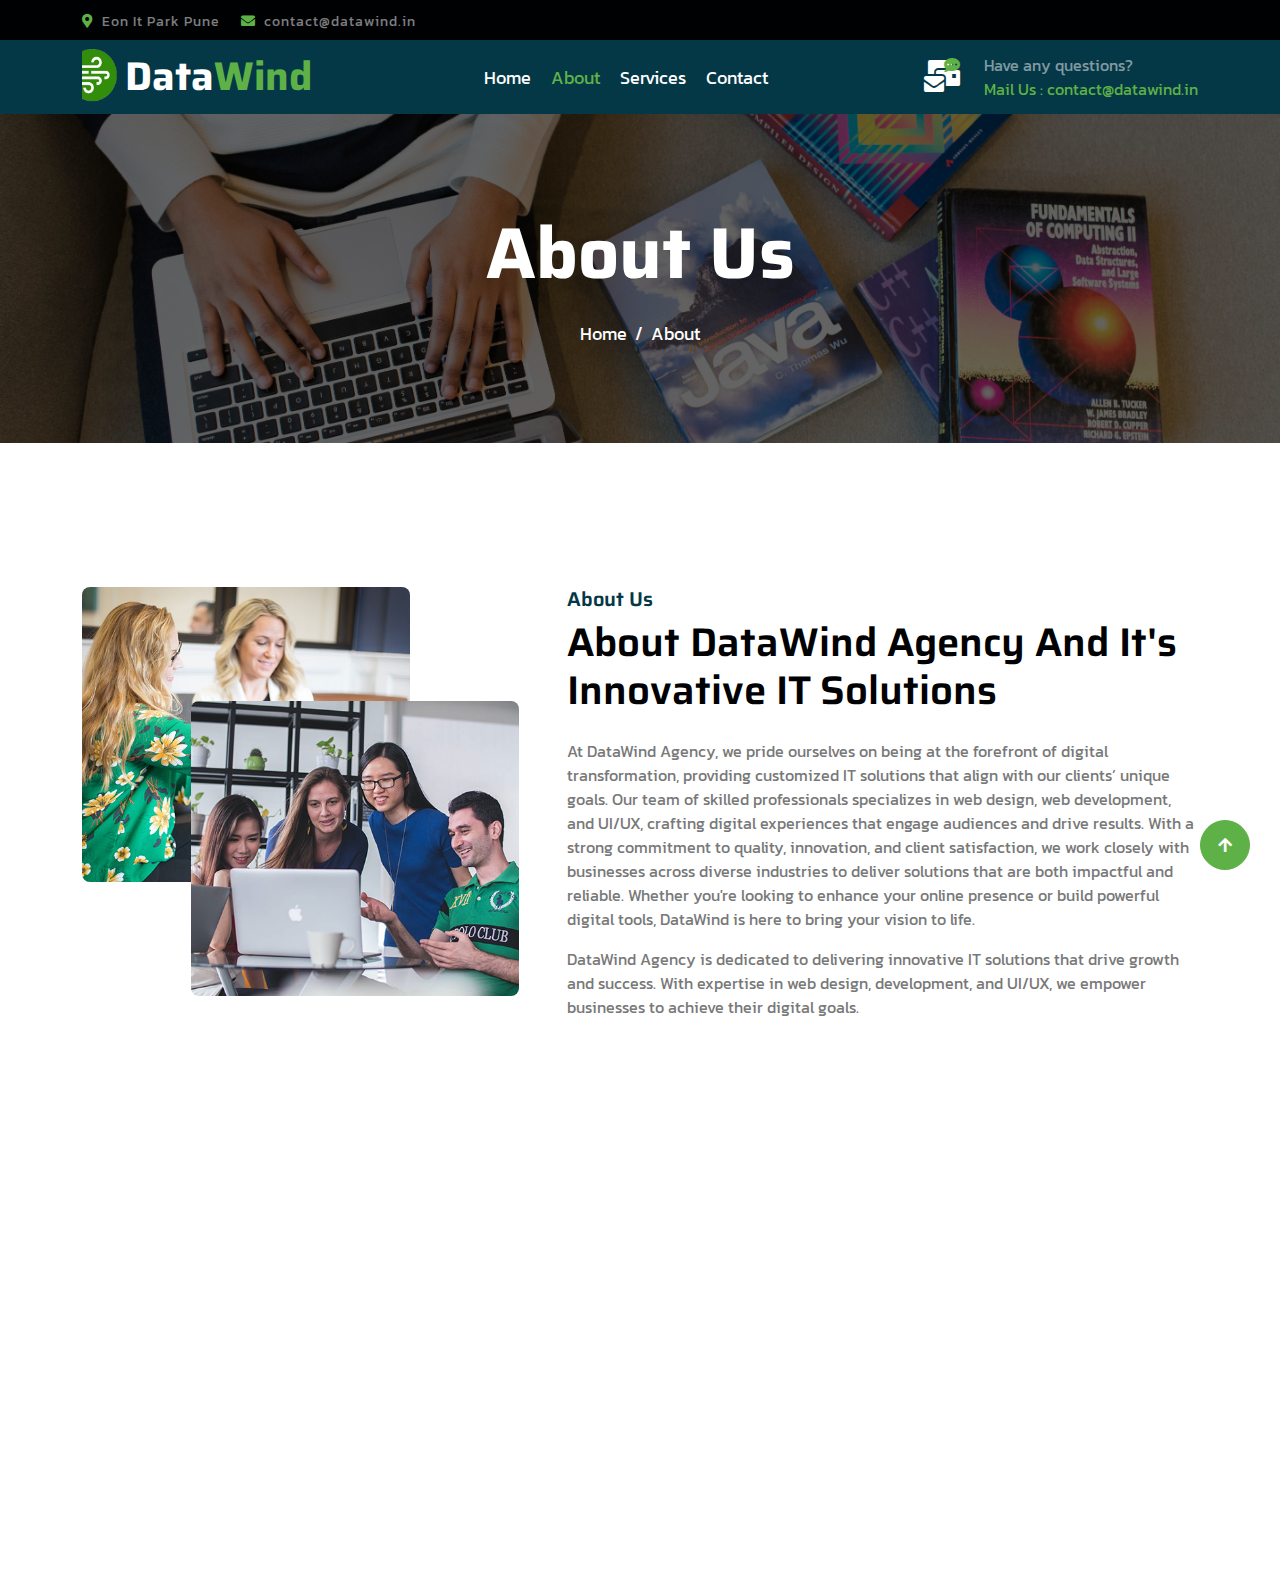
<file: about.html>
<!DOCTYPE html>
<html lang="en">

<head>
    <meta charset="utf-8">
    <title>DataWind Digital Services</title>
    <meta content="width=device-width, initial-scale=1.0" name="viewport">
    <meta content="" name="keywords">
    <meta content="" name="description">

    <!-- Google Web Fonts -->
    <link rel="preconnect" href="https://fonts.googleapis.com">
    <link rel="preconnect" href="https://fonts.gstatic.com" crossorigin>
    <link
        href="https://fonts.googleapis.com/css2?family=Inter:wght@400;500;600&family=Saira:wght@500;600;700&display=swap"
        rel="stylesheet">

    <!-- Icon Font Stylesheet -->
    <link href="https://cdnjs.cloudflare.com/ajax/libs/font-awesome/5.10.0/css/all.min.css" rel="stylesheet">
    <link href="https://cdn.jsdelivr.net/npm/bootstrap-icons@1.4.1/font/bootstrap-icons.css" rel="stylesheet">

    <!-- Libraries Stylesheet -->
    <link href="lib/animate/animate.min.css" rel="stylesheet">
    <link href="lib/owlcarousel/assets/owl.carousel.min.css" rel="stylesheet">

    <!-- Customized Bootstrap Stylesheet -->
    <link href="css/bootstrap.min.css" rel="stylesheet">

    <!-- Template Stylesheet -->
    <link href="css/style.css" rel="stylesheet">
</head>

<body>
    <!-- Spinner Start -->
    <div id="spinner"
        class="show position-fixed translate-middle w-100 vh-100 top-50 start-50 d-flex align-items-center justify-content-center">
        <div class="spinner-grow text-primary" role="status"></div>
    </div>
    <!-- Spinner End -->
    <!-- Topbar Start -->
    <div class="container-fluid bg-dark py-2 d-none d-md-flex">
        <div class="container">
            <div class="d-flex justify-content-between topbar">
                <div class="top-info">
                    <small class="me-3 text-white-50"><a href="#"><i
                                class="fas fa-map-marker-alt me-2 text-secondary"></i></a>Eon It Park Pune</small>
                    <small class="me-3 text-white-50"><a href="#"><i
                                class="fas fa-envelope me-2 text-secondary"></i></a>contact@datawind.in</small>
                </div>
                <!-- <div id="note" class="text-secondary d-none d-xl-flex"><small>Note : We help you to Grow your Business</small></div> -->
                <!-- <div class="top-link">
                        <a href="" class="bg-light nav-fill btn btn-sm-square rounded-circle"><i class="fab fa-facebook-f text-primary"></i></a>
                        <a href="" class="bg-light nav-fill btn btn-sm-square rounded-circle"><i class="fab fa-twitter text-primary"></i></a>
                        <a href="" class="bg-light nav-fill btn btn-sm-square rounded-circle"><i class="fab fa-instagram text-primary"></i></a>
                        <a href="" class="bg-light nav-fill btn btn-sm-square rounded-circle me-0"><i class="fab fa-linkedin-in text-primary"></i></a>
                    </div> -->
            </div>
        </div>
    </div>
    <!-- Topbar End -->

    <!-- Navbar Start -->
    <div class="container-fluid bg-primary sticky-top">
        <div class="container">
            <nav class="navbar navbar-dark navbar-expand-lg py-0">
                <a href="index.html" class="navbar-brand d-flex">
                    <img src="img/DATA WIND.png" alt="" width="35px" class="mt-1 me-2">
                    <h1 class="text-white fw-bold d-block mt-2">Data<span class="text-secondary">Wind</span> </h1>
                </a>
                <button type="button" class="navbar-toggler me-0" data-bs-toggle="collapse"
                    data-bs-target="#navbarCollapse">
                    <span class="navbar-toggler-icon"></span>
                </button>
                <div class="collapse navbar-collapse bg-transparent" id="navbarCollapse">
                    <div class="navbar-nav ms-auto mx-xl-auto p-0">
                        <a href="index.html" class="nav-item nav-link">Home</a>
                        <a href="about.html" class="nav-item nav-link text-secondary">About</a>
                        <a href="service.html" class="nav-item nav-link">Services</a>
                        <!-- <a href="project.html" class="nav-item nav-link">Projects</a> -->
                        <!-- <div class="nav-item dropdown">
                                <a href="#" class="nav-link dropdown-toggle" data-bs-toggle="dropdown">Pages</a>
                                <div class="dropdown-menu rounded">
                                    <a href="" class="dropdown-item">Our Blog</a>
                                    <a href="team.html" class="dropdown-item">Our Team</a>
                                    <a href="testimonial.html" class="dropdown-item">Testimonial</a>
                                    <a href="404.html" class="dropdown-item">404 Page</a>
                                </div>
                            </div> -->
                        <a href="contact.html" class="nav-item nav-link">Contact</a>
                    </div>
                </div>
                <div class="d-none d-xl-flex flex-shirink-0">
                    <div id="phone-tada" class="d-flex align-items-center justify-content-center me-4">
                        <a href="" class="position-relative animated tada infinite">
                            <i class="fa fa-mail-bulk text-white fa-2x"></i>
                            <div class="position-absolute" style="top: -7px; left: 20px;">
                                <span><i class="fa fa-comment-dots text-secondary"></i></span>
                            </div>
                        </a>
                    </div>
                    <div class="d-flex flex-column">
                        <span class="text-white-50">Have any questions?</span>
                        <span class="text-secondary">Mail Us : <a href="mailto:contact@datawind.in"
                                class="text-secondary">contact@datawind.in</a></span>
                    </div>
                    <!-- <div class="d-flex align-items-center justify-content-center ms-4 ">
                            <a href="#"><i class="bi bi-search text-white fa-2x"></i> </a>
                        </div> -->
                </div>
            </nav>
        </div>
    </div>
    <!-- Navbar End -->

    <!-- Page Header Start -->
    <div class="container-fluid page-header py-5">
        <div class="container text-center py-5">
            <h1 class="display-2 text-white mb-4 animated slideInDown">About Us</h1>
            <nav aria-label="breadcrumb animated slideInDown">
                <ol class="breadcrumb justify-content-center mb-0">
                    <li class="breadcrumb-item"><a href="#">Home</a></li>
                    <li class="breadcrumb-item" aria-current="page">About</li>
                </ol>
            </nav>
        </div>
    </div>
    <!-- Page Header End -->


    <!-- Fact Start -->
    <!-- <div class="container-fluid bg-secondary py-5">
        <div class="container">
            <div class="row">
                <div class="col-lg-3 wow fadeIn" data-wow-delay=".1s">
                    <div class="d-flex counter">
                        <h1 class="me-3 text-primary counter-value">99</h1>
                        <h5 class="text-white mt-1">Success in getting happy customer</h5>
                    </div>
                </div>
                <div class="col-lg-3 wow fadeIn" data-wow-delay=".3s">
                    <div class="d-flex counter">
                        <h1 class="me-3 text-primary counter-value">25</h1>
                        <h5 class="text-white mt-1">Thousands of successful business</h5>
                    </div>
                </div>
                <div class="col-lg-3 wow fadeIn" data-wow-delay=".5s">
                    <div class="d-flex counter">
                        <h1 class="me-3 text-primary counter-value">120</h1>
                        <h5 class="text-white mt-1">Total clients who love HighTech</h5>
                    </div>
                </div>
                <div class="col-lg-3 wow fadeIn" data-wow-delay=".7s">
                    <div class="d-flex counter">
                        <h1 class="me-3 text-primary counter-value">5</h1>
                        <h5 class="text-white mt-1">Stars reviews given by satisfied clients</h5>
                    </div>
                </div>
            </div>
        </div>
    </div> -->
    <!-- Fact End -->


    <!-- About Start -->
    <div class="container-fluid py-5 my-5">
        <div class="container py-5">
            <div class="row g-5">
                <div class="col-lg-5 col-md-6 col-sm-12 wow fadeIn" data-wow-delay=".3s">
                    <div class="h-100 position-relative">
                        <img src="img/about-1.jpg" class="img-fluid w-75 rounded" alt="" style="margin-bottom: 25%;">
                        <div class="position-absolute w-75" style="top: 25%; left: 25%;">
                            <img src="img/about-2.jpg" class="img-fluid w-100 rounded" alt="">
                        </div>
                    </div>
                </div>
                <div class="col-lg-7 col-md-6 col-sm-12 wow fadeIn" data-wow-delay=".5s">
                    <h5 class="text-primary">About Us</h5>
                    <h1 class="mb-4">About DataWind Agency And It's Innovative IT Solutions</h1>
                    <p>At DataWind Agency, we pride ourselves on being at the forefront of digital transformation,
                        providing customized IT solutions that align with our clients’ unique goals. Our team of skilled
                        professionals specializes in web design, web development, and UI/UX, crafting digital
                        experiences that engage audiences and drive results. With a strong commitment to quality,
                        innovation, and client satisfaction, we work closely with businesses across diverse industries
                        to deliver solutions that are both impactful and reliable. Whether you're looking to enhance
                        your online presence or build powerful digital tools, DataWind is here to bring your vision to
                        life.</p>
                    <p class="mb-4">DataWind Agency is dedicated to delivering innovative IT solutions that drive growth
                        and success. With expertise in web design, development, and UI/UX, we empower businesses to
                        achieve their digital goals.</p>
                    <!-- <a href="" class="btn btn-secondary rounded-pill px-5 py-3 text-white">More Details</a> -->
                </div>
            </div>
        </div>
    </div>
    <!-- About End -->


    <!-- Team Start -->
    <!-- <div class="container-fluid pb-5 mb-5 team">
        <div class="container pb-5">
            <div class="text-center mx-auto pb-5 wow fadeIn" data-wow-delay=".3s" style="max-width: 600px;">
                <h5 class="text-primary">Our Team</h5>
                <h1>Meet our expert Team</h1>
            </div>
            <div class="owl-carousel team-carousel wow fadeIn" data-wow-delay=".5s">
                <div class="rounded team-item">
                    <div class="team-content">
                        <div class="team-img-icon">
                            <div class="team-img rounded-circle">
                                <img src="img/team-1.jpg" class="img-fluid w-100 rounded-circle" alt="">
                            </div>
                            <div class="team-name text-center py-3">
                                <h4 class="">Full Name</h4>
                                <p class="m-0">Designation</p>
                            </div>
                            <div class="team-icon d-flex justify-content-center pb-4">
                                <a class="btn btn-square btn-secondary text-white rounded-circle m-1" href=""><i
                                        class="fab fa-facebook-f"></i></a>
                                <a class="btn btn-square btn-secondary text-white rounded-circle m-1" href=""><i
                                        class="fab fa-twitter"></i></a>
                                <a class="btn btn-square btn-secondary text-white rounded-circle m-1" href=""><i
                                        class="fab fa-instagram"></i></a>
                                <a class="btn btn-square btn-secondary text-white rounded-circle m-1" href=""><i
                                        class="fab fa-linkedin-in"></i></a>
                            </div>
                        </div>
                    </div>
                </div>
                <div class="rounded team-item">
                    <div class="team-content">
                        <div class="team-img-icon">
                            <div class="team-img rounded-circle">
                                <img src="img/team-2.jpg" class="img-fluid w-100 rounded-circle" alt="">
                            </div>
                            <div class="team-name text-center py-3">
                                <h4 class="">Full Name</h4>
                                <p class="m-0">Designation</p>
                            </div>
                            <div class="team-icon d-flex justify-content-center pb-4">
                                <a class="btn btn-square btn-secondary text-white rounded-circle m-1" href=""><i
                                        class="fab fa-facebook-f"></i></a>
                                <a class="btn btn-square btn-secondary text-white rounded-circle m-1" href=""><i
                                        class="fab fa-twitter"></i></a>
                                <a class="btn btn-square btn-secondary text-white rounded-circle m-1" href=""><i
                                        class="fab fa-instagram"></i></a>
                                <a class="btn btn-square btn-secondary text-white rounded-circle m-1" href=""><i
                                        class="fab fa-linkedin-in"></i></a>
                            </div>
                        </div>
                    </div>
                </div>
                <div class="rounded team-item">
                    <div class="team-content">
                        <div class="team-img-icon">
                            <div class="team-img rounded-circle">
                                <img src="img/team-3.jpg" class="img-fluid w-100 rounded-circle" alt="">
                            </div>
                            <div class="team-name text-center py-3">
                                <h4 class="">Full Name</h4>
                                <p class="m-0">Designation</p>
                            </div>
                            <div class="team-icon d-flex justify-content-center pb-4">
                                <a class="btn btn-square btn-secondary text-white rounded-circle m-1" href=""><i
                                        class="fab fa-facebook-f"></i></a>
                                <a class="btn btn-square btn-secondary text-white rounded-circle m-1" href=""><i
                                        class="fab fa-twitter"></i></a>
                                <a class="btn btn-square btn-secondary text-white rounded-circle m-1" href=""><i
                                        class="fab fa-instagram"></i></a>
                                <a class="btn btn-square btn-secondary text-white rounded-circle m-1" href=""><i
                                        class="fab fa-linkedin-in"></i></a>
                            </div>
                        </div>
                    </div>
                </div>
                <div class="rounded team-item">
                    <div class="team-content">
                        <div class="team-img-icon">
                            <div class="team-img rounded-circle">
                                <img src="img/team-4.jpg" class="img-fluid w-100 rounded-circle" alt="">
                            </div>
                            <div class="team-name text-center py-3">
                                <h4 class="">Full Name</h4>
                                <p class="m-0">Designation</p>
                            </div>
                            <div class="team-icon d-flex justify-content-center pb-4">
                                <a class="btn btn-square btn-secondary text-white rounded-circle m-1" href=""><i
                                        class="fab fa-facebook-f"></i></a>
                                <a class="btn btn-square btn-secondary text-white rounded-circle m-1" href=""><i
                                        class="fab fa-twitter"></i></a>
                                <a class="btn btn-square btn-secondary text-white rounded-circle m-1" href=""><i
                                        class="fab fa-instagram"></i></a>
                                <a class="btn btn-square btn-secondary text-white rounded-circle m-1" href=""><i
                                        class="fab fa-linkedin-in"></i></a>
                            </div>
                        </div>
                    </div>
                </div>
            </div>
        </div>
    </div> -->
    <!-- Team End -->



    <!-- Footer Start -->
    <div class="container-fluid footer bg-dark wow fadeIn" data-wow-delay=".3s">
        <div class="container pt-5 pb-4">
            <div class="row g-5">
                <div class="col-lg-3 col-md-6">
                    <a href="index.html" class="navbar-brand d-flex">
                        <img src="img/DATA WIND.png" alt="" width="35px" class="mt-1 me-2">
                        <h1 class="text-white fw-bold d-block mt-2">Data<span class="text-secondary">Wind</span> </h1>
                    </a>

                    <p class="mt-4 text-light">Your trusted partner in IT solutions, offering expert web design,
                        development, UI/UX, and more to drive your digital success.</p>
                    <!-- <div class="d-flex hightech-link">
                    <a href="" class="btn-light nav-fill btn btn-square rounded-circle me-2"><i
                            class="fab fa-facebook-f text-primary"></i></a>
                    <a href="" class="btn-light nav-fill btn btn-square rounded-circle me-2"><i
                            class="fab fa-twitter text-primary"></i></a>
                    <a href="" class="btn-light nav-fill btn btn-square rounded-circle me-2"><i
                            class="fab fa-instagram text-primary"></i></a>
                    <a href="" class="btn-light nav-fill btn btn-square rounded-circle me-0"><i
                            class="fab fa-linkedin-in text-primary"></i></a>
                </div> -->
                </div>
                <div class="col-lg-3 col-md-6">
                    <a href="#" class="h3 text-secondary">Short Link</a>
                    <div class="mt-4 d-flex flex-column short-link">
                        <a href="index.html" class="mb-2 text-white"><i
                                class="fas fa-angle-right text-secondary me-2"></i>Home
                        </a>
                        <a href="about.html" class="mb-2 text-white"><i
                                class="fas fa-angle-right text-secondary me-2"></i>About
                            us</a>
                        <a href="service.html" class="mb-2 text-white"><i
                                class="fas fa-angle-right text-secondary me-2"></i>
                            Services</a>
                        <!-- <a href="project.html" class="mb-2 text-white"><i
                                class="fas fa-angle-right text-secondary me-2"></i>
                            Projects</a> -->
                        <!-- <a href="" class="mb-2 text-white"><i class="fas fa-angle-right text-secondary me-2"></i>Latest Blog</a> -->
                    </div>
                </div>
                <div class="col-lg-3 col-md-6">
                    <a href="#" class="h3 text-secondary">Help Link</a>
                    <div class="mt-4 d-flex flex-column help-link">
                        <!-- <a href="" class="mb-2 text-white"><i class="fas fa-angle-right text-secondary me-2"></i>Terms Of use</a>
                    <a href="" class="mb-2 text-white"><i class="fas fa-angle-right text-secondary me-2"></i>Privacy Policy</a> -->
                        <!-- <a href="" class="mb-2 text-white"><i
                                class="fas fa-angle-right text-secondary me-2"></i>Helps</a>
                        <a href="" class="mb-2 text-white"><i
                                class="fas fa-angle-right text-secondary me-2"></i>FQAs</a> -->
                        <a href="contact.html" class="mb-2 text-white"><i
                                class="fas fa-angle-right text-secondary me-2"></i>Contact</a>
                    </div>
                </div>
                <div class="col-lg-3 col-md-6">
                    <a href="#" class="h3 text-secondary">Contact Us</a>
                    <div class="text-white mt-4 d-flex flex-column contact-link">
                        <a href="https://maps.app.goo.gl/2rAcpHCnMogLdro98"
                            class="pb-3 text-light border-bottom border-primary"><i
                                class="fas fa-map-marker-alt text-secondary me-2"></i> Eon IT Park Pune</a>
                        <!-- <a href="#" class="py-3 text-light border-bottom border-primary"><i
                            class="fas fa-phone-alt text-secondary me-2"></i> +123 456 7890</a> -->
                        <a href="mailto:contactdatawind@cmail.com"
                            class="py-3 text-light border-bottom border-primary"><i
                                class="fas fa-envelope text-secondary me-2"></i> contact@datawind.in</a>
                    </div>
                </div>
            </div>
            <hr class="text-light mt-5 mb-4">
            <div class="row">
                <div class="col-md-12 text-center text-md-start">
                    <span class="text-light"><a href="#" class="text-secondary"><i
                                class="fas fa-copyright text-secondary me-2"></i>DataWind</a>, All right
                        reserved.</span>
                </div>
            </div>
        </div>
    </div>


    <!-- Back to Top -->
    <a href="#" class="btn btn-secondary btn-square rounded-circle back-to-top"><i
            class="fa fa-arrow-up text-white"></i></a>


    <!-- JavaScript Libraries -->
    <script src="https://ajax.googleapis.com/ajax/libs/jquery/3.6.4/jquery.min.js"></script>
    <script src="https://cdn.jsdelivr.net/npm/bootstrap@5.0.0/dist/js/bootstrap.bundle.min.js"></script>
    <script src="lib/wow/wow.min.js"></script>
    <script src="lib/easing/easing.min.js"></script>
    <script src="lib/waypoints/waypoints.min.js"></script>
    <script src="lib/owlcarousel/owl.carousel.min.js"></script>

    <!-- Template Javascript -->
    <script src="js/main.js"></script>
</body>

</html>
</file>
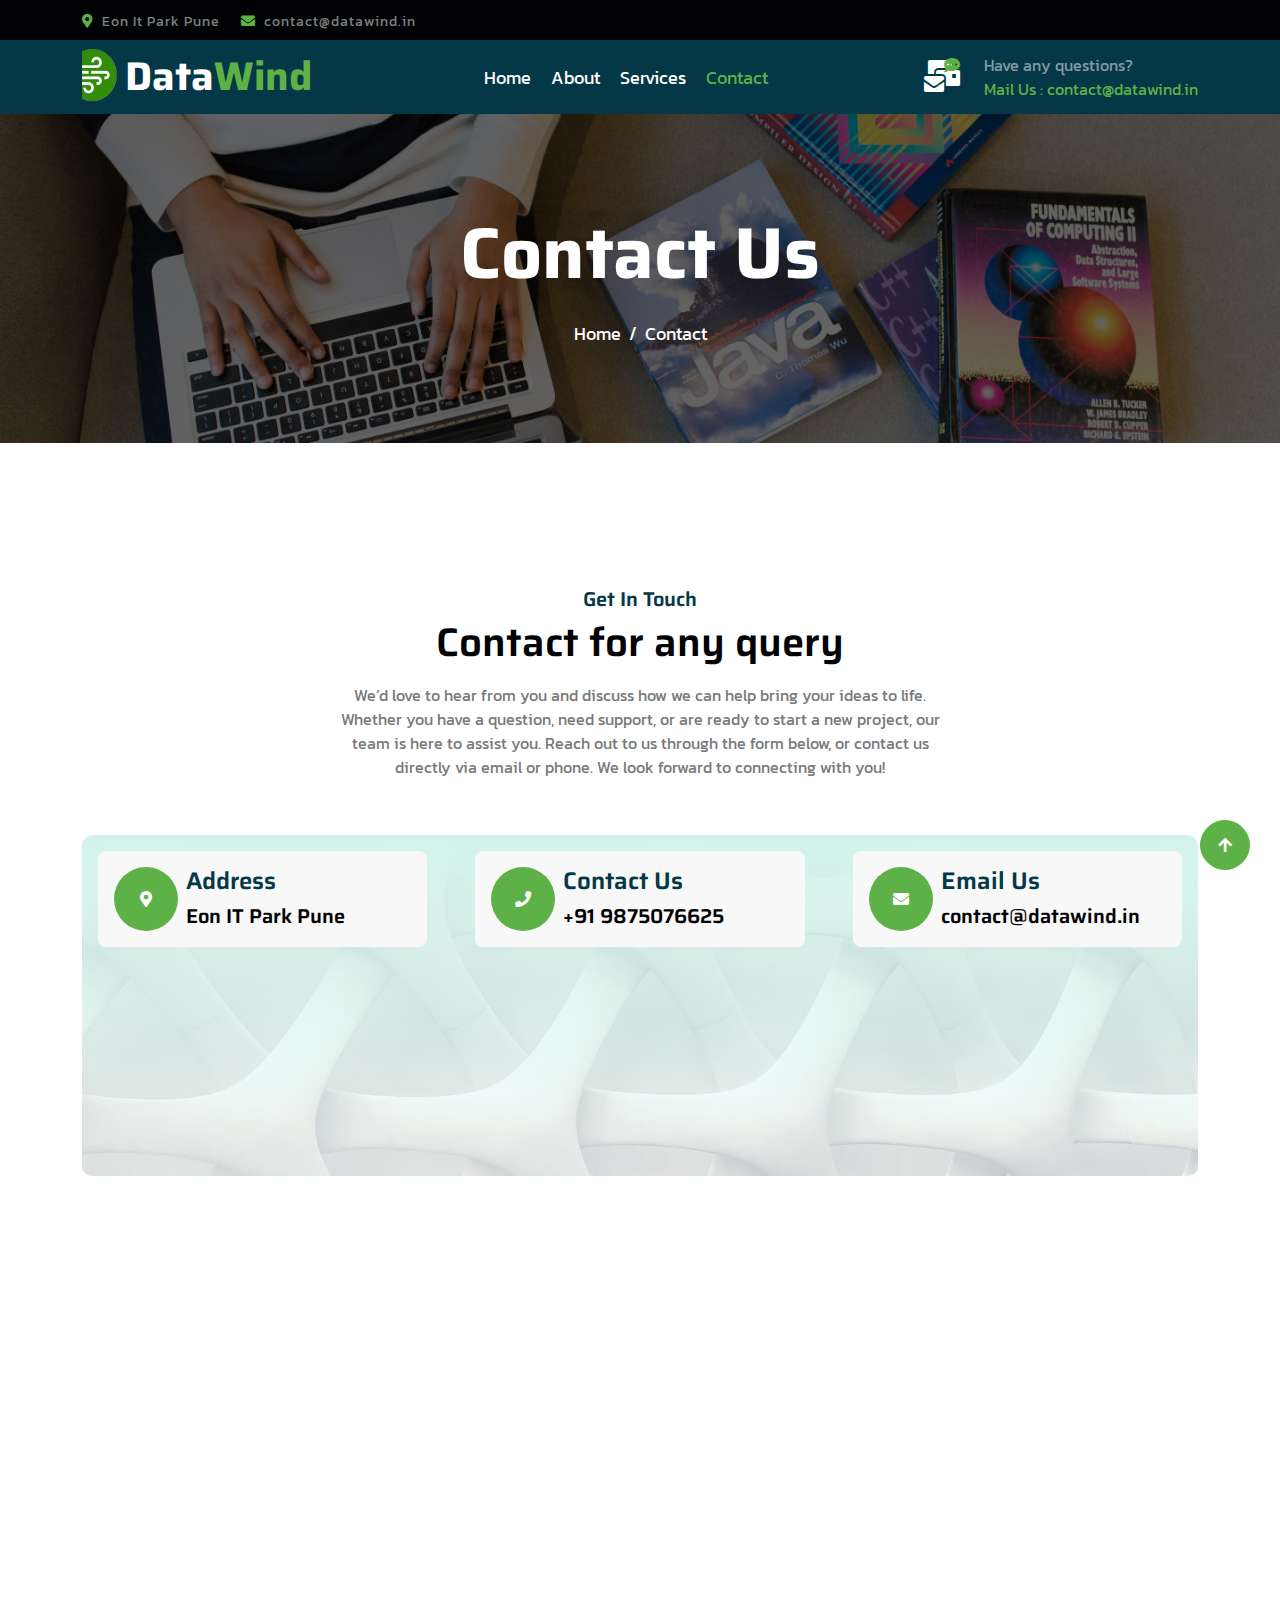
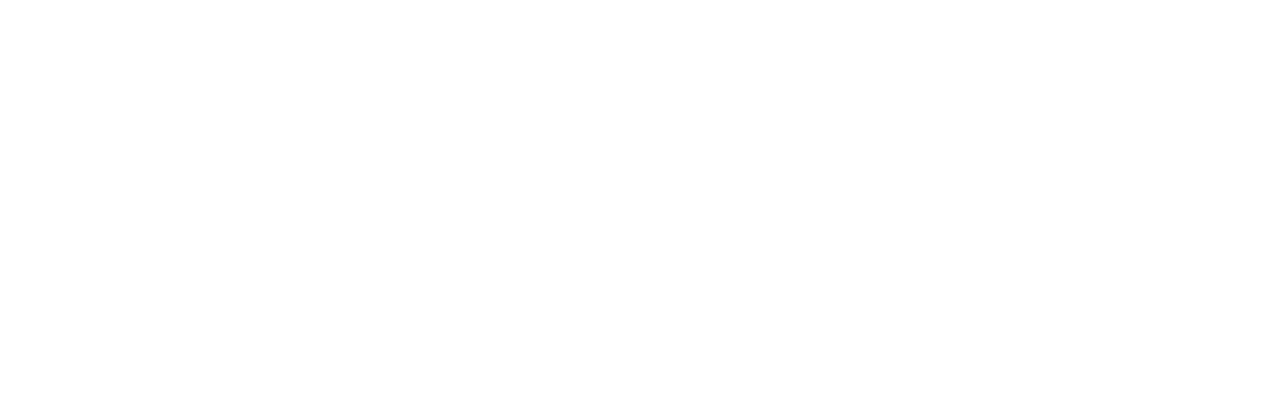
<file: contact.html>
<!DOCTYPE html>
<html lang="en">

<head>
    <meta charset="utf-8">
    <title>DataWind Digital Services</title>

    <meta content="width=device-width, initial-scale=1.0" name="viewport">
    <meta content="" name="keywords">
    <meta content="" name="description">

    <!-- Google Web Fonts -->
    <link rel="preconnect" href="https://fonts.googleapis.com">
    <link rel="preconnect" href="https://fonts.gstatic.com" crossorigin>
    <link
        href="https://fonts.googleapis.com/css2?family=Inter:wght@400;500;600&family=Saira:wght@500;600;700&display=swap"
        rel="stylesheet">

    <!-- Icon Font Stylesheet -->
    <link href="https://cdnjs.cloudflare.com/ajax/libs/font-awesome/5.10.0/css/all.min.css" rel="stylesheet">
    <link href="https://cdn.jsdelivr.net/npm/bootstrap-icons@1.4.1/font/bootstrap-icons.css" rel="stylesheet">

    <!-- Libraries Stylesheet -->
    <link href="lib/animate/animate.min.css" rel="stylesheet">
    <link href="lib/owlcarousel/assets/owl.carousel.min.css" rel="stylesheet">

    <!-- Customized Bootstrap Stylesheet -->
    <link href="css/bootstrap.min.css" rel="stylesheet">

    <!-- Template Stylesheet -->
    <link href="css/style.css" rel="stylesheet">


    <script>
        function validateForm(e) {
            var valid = true;

            // Clear previous error messages
            document.getElementById("nameError").innerText = "";
            document.getElementById("emailError").innerText = "";
            document.getElementById("projectError").innerText = "";
            document.getElementById("messageError").innerText = "";

            // Get input values
            var name = document.getElementById("name").value;
            var email = document.getElementById("email").value;
            var project = document.getElementById("project").value;
            var message = document.getElementById("message").value;

            // Validate name
            if (name == "") {
                document.getElementById("nameError").innerText = "Name is required";
                valid = false;
            }

            // Validate email
            if (email == "") {
                document.getElementById("emailError").innerText = "Email is required";
                valid = false;
            } else {
                var emailPattern = /^[a-zA-Z0-9._-]+@[a-zA-Z0-9.-]+\.[a-zA-Z]{2,6}$/;
                if (!email.match(emailPattern)) {
                    document.getElementById("emailError").innerText = "Please enter a valid email address";
                    valid = false;
                }
            }

            // Validate project
            if (project == "") {
                document.getElementById("projectError").innerText = "Subject is required";
                valid = false;
            }

            // Validate message
            if (message == "") {
                document.getElementById("messageError").innerText = "Message is required";
                valid = false;
            }

            // If the form is valid, display success message
            if (valid) {
                document.getElementById("successMessage").style.display = "block";
                document.getElementById("contactForm").reset(); // Reset form fields
                e.preventDefault();
            }

            return valid;
        }

    </script>
</head>

<body>
    <!-- Spinner Start -->
    <div id="spinner"
        class="show position-fixed translate-middle w-100 vh-100 top-50 start-50 d-flex align-items-center justify-content-center">
        <div class="spinner-grow text-primary" role="status"></div>
    </div>
    <!-- Spinner End -->

    <!-- Topbar Start -->
    <div class="container-fluid bg-dark py-2 d-none d-md-flex">
        <div class="container">
            <div class="d-flex justify-content-between topbar">
                <div class="top-info">
                    <small class="me-3 text-white-50"><a href="#"><i
                                class="fas fa-map-marker-alt me-2 text-secondary"></i></a>Eon It Park Pune</small>
                    <small class="me-3 text-white-50"><a href="#"><i
                                class="fas fa-envelope me-2 text-secondary"></i></a>contact@datawind.in</small>
                </div>
                <!-- <div id="note" class="text-secondary d-none d-xl-flex"><small>Note : We help you to Grow your Business</small></div> -->
                <!-- <div class="top-link">
                        <a href="" class="bg-light nav-fill btn btn-sm-square rounded-circle"><i class="fab fa-facebook-f text-primary"></i></a>
                        <a href="" class="bg-light nav-fill btn btn-sm-square rounded-circle"><i class="fab fa-twitter text-primary"></i></a>
                        <a href="" class="bg-light nav-fill btn btn-sm-square rounded-circle"><i class="fab fa-instagram text-primary"></i></a>
                        <a href="" class="bg-light nav-fill btn btn-sm-square rounded-circle me-0"><i class="fab fa-linkedin-in text-primary"></i></a>
                    </div> -->
            </div>
        </div>
    </div>
    <!-- Topbar End -->

    <!-- Navbar Start -->
    <div class="container-fluid bg-primary sticky-top">
        <div class="container">
            <nav class="navbar navbar-dark navbar-expand-lg py-0">
                <a href="index.html" class="navbar-brand d-flex">
                    <img src="img/DATA WIND.png" alt="" width="35px" class="mt-1 me-2">
                    <h1 class="text-white fw-bold d-block mt-2">Data<span class="text-secondary">Wind</span> </h1>
                </a>
                <button type="button" class="navbar-toggler me-0" data-bs-toggle="collapse"
                    data-bs-target="#navbarCollapse">
                    <span class="navbar-toggler-icon"></span>
                </button>
                <div class="collapse navbar-collapse bg-transparent" id="navbarCollapse">
                    <div class="navbar-nav ms-auto mx-xl-auto p-0">
                        <a href="index.html" class="nav-item nav-link ">Home</a>
                        <a href="about.html" class="nav-item nav-link">About</a>
                        <a href="service.html" class="nav-item nav-link">Services</a>
                        <!-- <a href="project.html" class="nav-item nav-link">Projects</a> -->
                        <!-- <div class="nav-item dropdown">
                                <a href="#" class="nav-link dropdown-toggle" data-bs-toggle="dropdown">Pages</a>
                                <div class="dropdown-menu rounded">
                                    <a href="" class="dropdown-item">Our Blog</a>
                                    <a href="" class="dropdown-item">Our Team</a>
                                    <a href="testimonial.html" class="dropdown-item">Testimonial</a>
                                    <a href="404.html" class="dropdown-item">404 Page</a>
                                </div>
                            </div> -->
                        <a href="contact.html" class="nav-item nav-link text-secondary">Contact</a>
                    </div>
                </div>
                <div class="d-none d-xl-flex flex-shirink-0">
                    <div id="phone-tada" class="d-flex align-items-center justify-content-center me-4">
                        <a href="" class="position-relative animated tada infinite">
                            <i class="fa fa-mail-bulk text-white fa-2x"></i>
                            <div class="position-absolute" style="top: -7px; left: 20px;">
                                <span><i class="fa fa-comment-dots text-secondary"></i></span>
                            </div>
                        </a>
                    </div>
                    <div class="d-flex flex-column">
                        <span class="text-white-50">Have any questions?</span>
                        <span class="text-secondary">Mail Us : <a href="mailto:contact@datawind.in"
                                class="text-secondary">contact@datawind.in</a></span>
                    </div>
                    <!-- <div class="d-flex align-items-center justify-content-center ms-4 ">
                            <a href="#"><i class="bi bi-search text-white fa-2x"></i> </a>
                        </div> -->
                </div>
            </nav>
        </div>
    </div>
    <!-- Navbar End -->


    <!-- Page Header Start -->
    <div class="container-fluid page-header py-5">
        <div class="container text-center py-5">
            <h1 class="display-2 text-white mb-4 animated slideInDown">Contact Us</h1>
            <nav aria-label="breadcrumb animated slideInDown">
                <ol class="breadcrumb justify-content-center mb-0">
                    <li class="breadcrumb-item"><a href="#">Home</a></li>
                    <li class="breadcrumb-item" aria-current="page">Contact</li>
                </ol>
            </nav>
        </div>
    </div>
    <!-- Page Header End -->


    <!-- Fact Start -->
    <!-- <div class="container-fluid bg-secondary py-5">
            <div class="container">
                <div class="row">
                    <div class="col-lg-3 wow fadeIn" data-wow-delay=".1s">
                        <div class="d-flex counter">
                            <h1 class="me-3 text-primary counter-value">99</h1>
                            <h5 class="text-white mt-1">Success in getting happy customer</h5>
                        </div>
                    </div>
                    <div class="col-lg-3 wow fadeIn" data-wow-delay=".3s">
                        <div class="d-flex counter">
                            <h1 class="me-3 text-primary counter-value">25</h1>
                            <h5 class="text-white mt-1">Thousands of successful business</h5>
                        </div>
                    </div>
                    <div class="col-lg-3 wow fadeIn" data-wow-delay=".5s">
                        <div class="d-flex counter">
                            <h1 class="me-3 text-primary counter-value">120</h1>
                            <h5 class="text-white mt-1">Total clients who love HighTech</h5>
                        </div>
                    </div>
                    <div class="col-lg-3 wow fadeIn" data-wow-delay=".7s">
                        <div class="d-flex counter">
                            <h1 class="me-3 text-primary counter-value">5</h1>
                            <h5 class="text-white mt-1">Stars reviews given by satisfied clients</h5>
                        </div>
                    </div>
                </div>
            </div>
        </div> -->
    <!-- Fact End -->


    <!-- Contact Start -->
    <div class="container-fluid py-5 mt-5">
        <div class="container py-5">
            <div class="text-center mx-auto pb-5 wow fadeIn" data-wow-delay=".3s" style="max-width: 600px;">
                <h5 class="text-primary">Get In Touch</h5>
                <h1 class="mb-3">Contact for any query</h1>
                <p class="mb-2">We’d love to hear from you and discuss how we can help bring your ideas to life. Whether
                    you have a question, need support, or are ready to start a new project, our team is here to assist
                    you. Reach out to us through the form below, or contact us directly via email or phone. We look
                    forward to connecting with you!</p>
            </div>
            <div class="contact-detail position-relative p-3">
                <div class="row g-5 mb-5 justify-content-center">
                    <div class="col-xl-4 col-lg-6 wow fadeIn" data-wow-delay=".3s">
                        <div class="d-flex bg-light p-3 rounded">
                            <div class="flex-shrink-0 btn-square bg-secondary rounded-circle"
                                style="width: 64px; height: 64px;">
                                <i class="fas fa-map-marker-alt text-white"></i>
                            </div>
                            <div class="ms-2">
                                <h4 class="text-primary">Address</h4>
                                <a href="https://maps.app.goo.gl/2rAcpHCnMogLdro98" target="_blank" class="h5">Eon IT
                                    Park Pune</a>
                            </div>
                        </div>
                    </div>
                    <div class="col-xl-4 col-lg-6 wow fadeIn" data-wow-delay=".7s">
                        <div class="d-flex bg-light p-3 rounded">
                            <div class="flex-shrink-0 btn-square bg-secondary rounded-circle"
                                style="width: 64px; height: 64px;">
                                <i class="fa fa-phone text-white"></i>
                            </div>
                            <div class="ms-2">
                                <h4 class="text-primary">Contact Us</h4>
                                <a class="h5" href="tel:9875076625" target="_blank"> +91 9875076625</a>
                            </div>
                        </div>
                    </div>

                    <div class="col-xl-4 col-lg-6 wow fadeIn" data-wow-delay=".7s">
                        <div class="d-flex bg-light p-3 rounded">
                            <div class="flex-shrink-0 btn-square bg-secondary rounded-circle"
                                style="width: 64px; height: 64px;">
                                <i class="fa fa-envelope text-white"></i>
                            </div>
                            <div class="ms-2">
                                <h4 class="text-primary">Email Us</h4>
                                <a class="h5" href="mailto:contact@datawind.in" target="_blank">contact@datawind.in</a>
                            </div>
                        </div>
                    </div>
                </div>
                <div class="row g-5">
                    <div class="col-lg-6 wow fadeIn" data-wow-delay=".3s">
                        <div class="p-3 h-100 rounded contact-map">
                            <iframe
                                src="https://www.google.com/maps/embed?pb=!1m18!1m12!1m3!1d15129.734559907187!2d73.93665783536481!3d18.554478713224288!2m3!1f0!2f0!3f0!3m2!1i1024!2i768!4f13.1!3m3!1m2!1s0x3bc2c3210674622f%3A0xc3d504488e8fae1e!2sEon%20IT%20Park%20Pune!5e0!3m2!1sen!2sin!4v1736580195596!5m2!1sen!2sin"
                                width="100%" height="450" style="border:0;" allowfullscreen="" loading="lazy"
                                referrerpolicy="no-referrer-when-downgrade"></iframe>
                        </div>
                    </div>
                    <div class="col-lg-6 wow fadeIn" data-wow-delay=".5s">
                        <div class="p-3 rounded contact-form">
                            <form id="contactForm" method="post" action="/" onsubmit="return validateForm(event)">
                                <div class="mb-4">
                                    <input id="name" type="text" class="form-control border-0 py-3"
                                        placeholder="Your Name">
                                    <small id="nameError" class="text-danger"></small>
                                </div>
                                <div class="mb-4">
                                    <input id="email" type="email" class="form-control border-0 py-3"
                                        placeholder="Your Email">
                                    <small id="emailError" class="text-danger"></small>
                                </div>
                                <div class="mb-4">
                                    <input id="project" type="text" class="form-control border-0 py-3"
                                        placeholder="Subject">
                                    <small id="projectError" class="text-danger"></small>
                                </div>
                                <div class="mb-4">
                                    <textarea id="message" class="form-control border-0 py-3" placeholder="Message"
                                        rows="5"></textarea>
                                    <small id="messageError" class="text-danger"></small>
                                </div>
                                <button type="submit" class="btn btn-primary py-3 px-5">Send Message</button>
                            </form>
                            <!-- Success message -->
                            <div id="successMessage" class="alert alert-success mt-5" style="display:none;">
                                <strong>Your Response Has Submitted successfully!</strong>
                            </div>
                        </div>
                    </div>
                </div>
            </div>
        </div>
    </div>
    <!-- Contact End -->

    <!-- Footer Start -->
    <div class="container-fluid footer bg-dark wow fadeIn" data-wow-delay=".3s">
        <div class="container pt-5 pb-4">
            <div class="row g-5">
                <div class="col-lg-3 col-md-6">
                    <a href="index.html" class="navbar-brand d-flex">
                        <img src="img/DATA WIND.png" alt="" width="35px" class="mt-1 me-2">
                        <h1 class="text-white fw-bold d-block mt-2">Data<span class="text-secondary">Wind</span> </h1>
                    </a>

                    <p class="mt-4 text-light">Your trusted partner in IT solutions, offering expert web design,
                        development, UI/UX, and more to drive your digital success.</p>
                    <!-- <div class="d-flex hightech-link">
                    <a href="" class="btn-light nav-fill btn btn-square rounded-circle me-2"><i
                            class="fab fa-facebook-f text-primary"></i></a>
                    <a href="" class="btn-light nav-fill btn btn-square rounded-circle me-2"><i
                            class="fab fa-twitter text-primary"></i></a>
                    <a href="" class="btn-light nav-fill btn btn-square rounded-circle me-2"><i
                            class="fab fa-instagram text-primary"></i></a>
                    <a href="" class="btn-light nav-fill btn btn-square rounded-circle me-0"><i
                            class="fab fa-linkedin-in text-primary"></i></a>
                </div> -->
                </div>
                <div class="col-lg-3 col-md-6">
                    <a href="#" class="h3 text-secondary">Short Link</a>
                    <div class="mt-4 d-flex flex-column short-link">
                        <a href="index.html" class="mb-2 text-white"><i
                                class="fas fa-angle-right text-secondary me-2"></i>Home
                        </a>
                        <a href="about.html" class="mb-2 text-white"><i
                                class="fas fa-angle-right text-secondary me-2"></i>About
                            us</a>
                        <a href="service.html" class="mb-2 text-white"><i
                                class="fas fa-angle-right text-secondary me-2"></i>
                            Services</a>
                        <!-- <a href="project.html" class="mb-2 text-white"><i
                                class="fas fa-angle-right text-secondary me-2"></i>
                            Projects</a> -->

                        <!-- <a href="" class="mb-2 text-white"><i class="fas fa-angle-right text-secondary me-2"></i>Latest Blog</a> -->
                    </div>
                </div>
                <div class="col-lg-3 col-md-6">
                    <a href="#" class="h3 text-secondary">Help Link</a>
                    <div class="mt-4 d-flex flex-column help-link">
                        <!-- <a href="" class="mb-2 text-white"><i class="fas fa-angle-right text-secondary me-2"></i>Terms Of use</a>
                    <a href="" class="mb-2 text-white"><i class="fas fa-angle-right text-secondary me-2"></i>Privacy Policy</a> -->
                        <!-- <a href="" class="mb-2 text-white"><i
                                class="fas fa-angle-right text-secondary me-2"></i>Helps</a>
                        <a href="" class="mb-2 text-white"><i
                                class="fas fa-angle-right text-secondary me-2"></i>FQAs</a> -->
                        <a href="contact.html" class="mb-2 text-white"><i
                                class="fas fa-angle-right text-secondary me-2"></i>Contact</a>
                    </div>
                </div>
                <div class="col-lg-3 col-md-6">
                    <a href="#" class="h3 text-secondary">Contact Us</a>
                    <div class="text-white mt-4 d-flex flex-column contact-link">
                        <a href="https://maps.app.goo.gl/2rAcpHCnMogLdro98"
                            class="pb-3 text-light border-bottom border-primary"><i
                                class="fas fa-map-marker-alt text-secondary me-2"></i> Eon IT Park Pune</a>
                        <!-- <a href="#" class="py-3 text-light border-bottom border-primary"><i
                            class="fas fa-phone-alt text-secondary me-2"></i> +123 456 7890</a> -->
                        <a href="mailto:contact@datawind.in" class="py-3 text-light border-bottom border-primary"><i
                                class="fas fa-envelope text-secondary me-2"></i> contact@datawind.in</a>
                    </div>
                </div>
            </div>
            <hr class="text-light mt-5 mb-4">
            <div class="row">
                <div class="col-md-12 text-center text-md-start">
                    <span class="text-light"><a href="#" class="text-secondary"><i
                                class="fas fa-copyright text-secondary me-2"></i>DataWind</a>, All right
                        reserved.</span>
                </div>
            </div>
        </div>
    </div>

    <!-- Back to Top -->
    <a href="#" class="btn btn-secondary btn-square rounded-circle back-to-top"><i
            class="fa fa-arrow-up text-white"></i></a>


    <!-- JavaScript Libraries -->
    <script src="https://ajax.googleapis.com/ajax/libs/jquery/3.6.4/jquery.min.js"></script>
    <script src="https://cdn.jsdelivr.net/npm/bootstrap@5.0.0/dist/js/bootstrap.bundle.min.js"></script>
    <script src="lib/wow/wow.min.js"></script>
    <script src="lib/easing/easing.min.js"></script>
    <script src="lib/waypoints/waypoints.min.js"></script>
    <script src="lib/owlcarousel/owl.carousel.min.js"></script>

    <!-- Template Javascript -->
    <script src="js/main.js"></script>
</body>

</html>
</file>
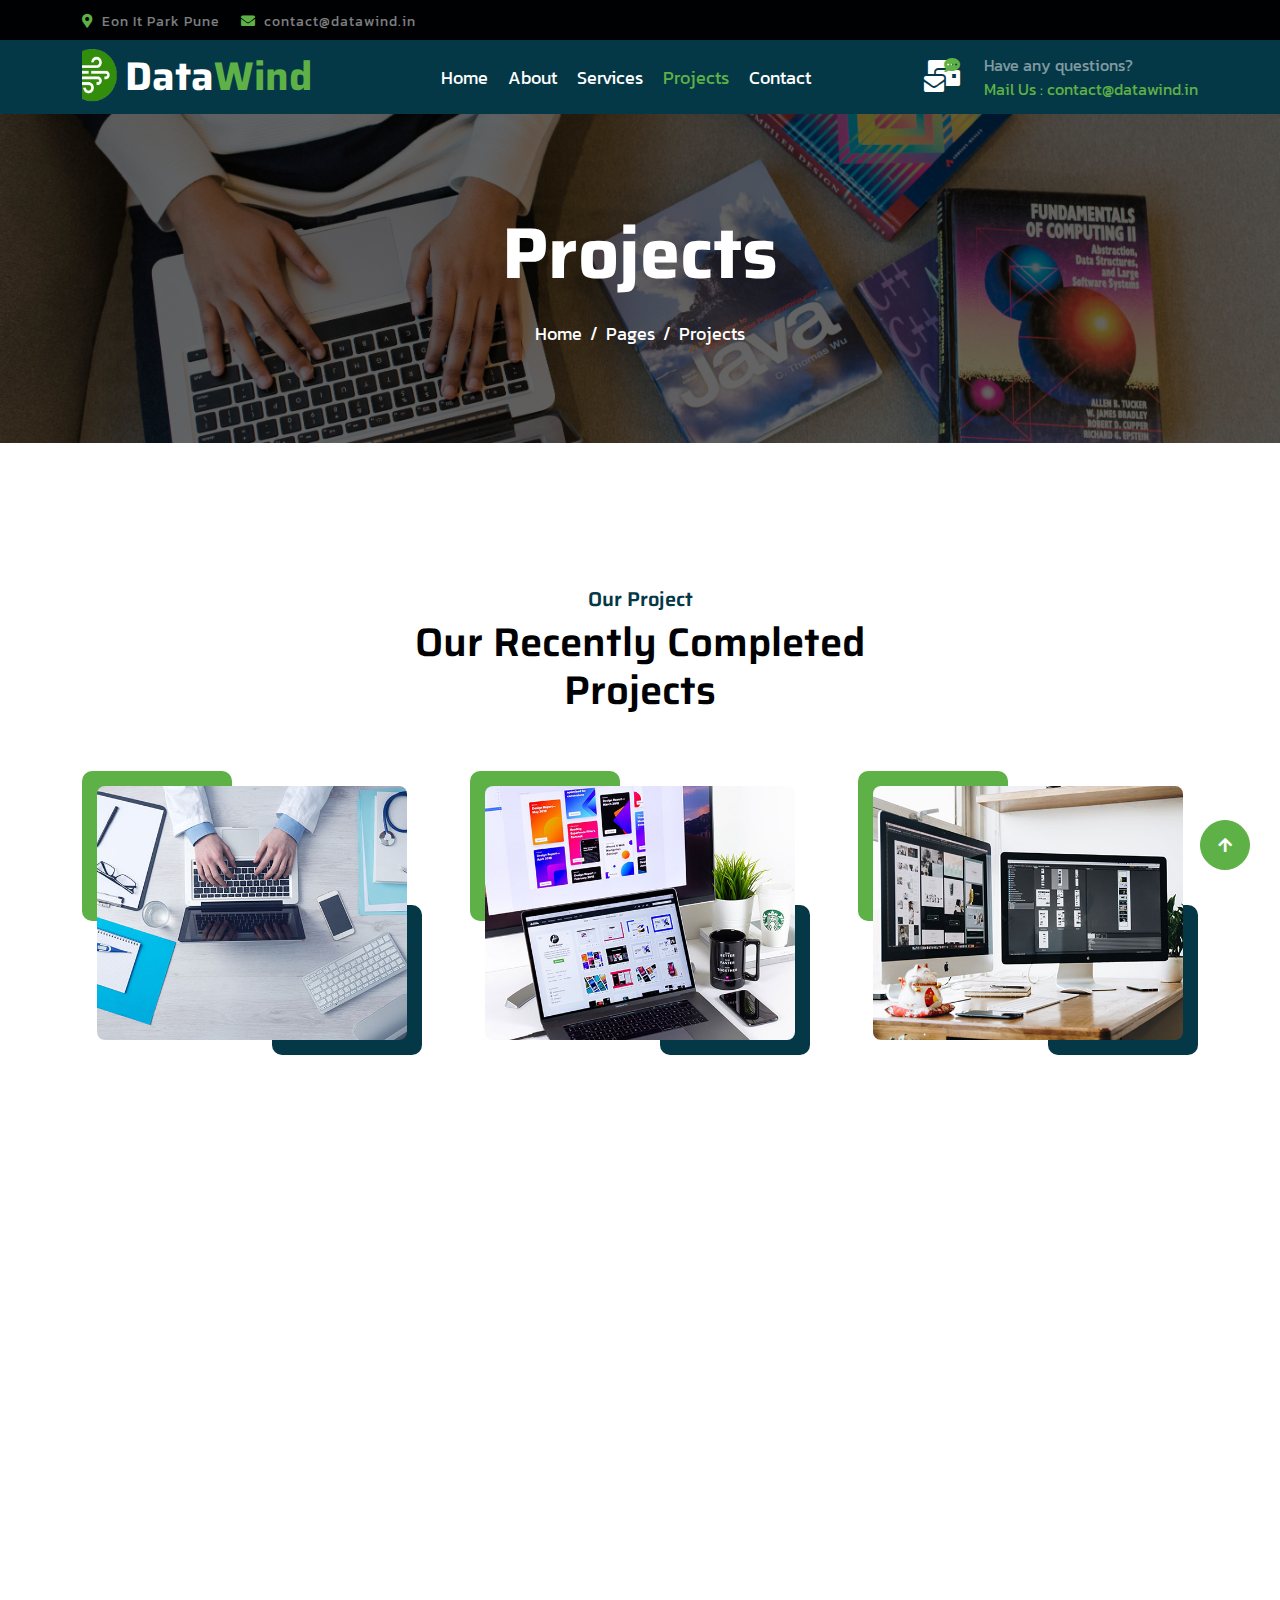
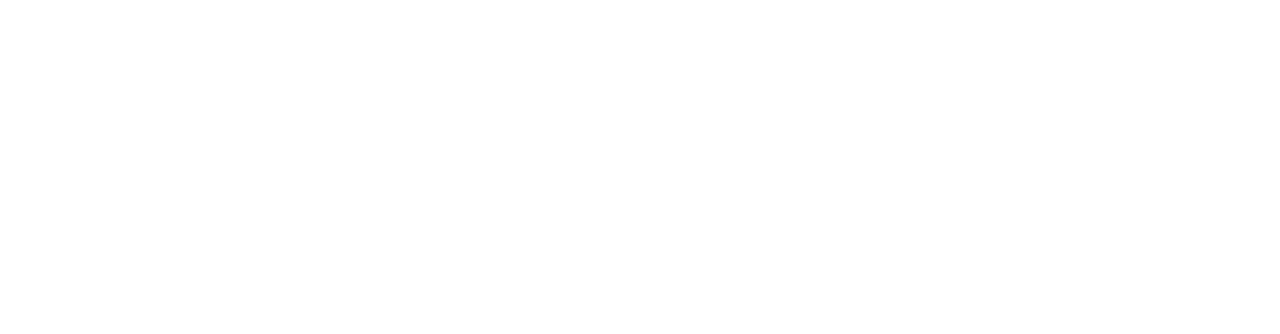
<file: project.html>
<!DOCTYPE html>
<html lang="en">

<head>
    <meta charset="utf-8">
    <title>DataWind Digital Services</title>
    <meta content="width=device-width, initial-scale=1.0" name="viewport">
    <meta content="" name="keywords">
    <meta content="" name="description">

    <!-- Google Web Fonts -->
    <link rel="preconnect" href="https://fonts.googleapis.com">
    <link rel="preconnect" href="https://fonts.gstatic.com" crossorigin>
    <link
        href="https://fonts.googleapis.com/css2?family=Inter:wght@400;500;600&family=Saira:wght@500;600;700&display=swap"
        rel="stylesheet">

    <!-- Icon Font Stylesheet -->
    <link href="https://cdnjs.cloudflare.com/ajax/libs/font-awesome/5.10.0/css/all.min.css" rel="stylesheet">
    <link href="https://cdn.jsdelivr.net/npm/bootstrap-icons@1.4.1/font/bootstrap-icons.css" rel="stylesheet">

    <!-- Libraries Stylesheet -->
    <link href="lib/animate/animate.min.css" rel="stylesheet">
    <link href="lib/owlcarousel/assets/owl.carousel.min.css" rel="stylesheet">

    <!-- Customized Bootstrap Stylesheet -->
    <link href="css/bootstrap.min.css" rel="stylesheet">

    <!-- Template Stylesheet -->
    <link href="css/style.css" rel="stylesheet">
</head>

<body>
    <!-- Spinner Start -->
    <div id="spinner"
        class="show position-fixed translate-middle w-100 vh-100 top-50 start-50 d-flex align-items-center justify-content-center">
        <div class="spinner-grow text-primary" role="status"></div>
    </div>
    <!-- Spinner End -->

    <!-- Topbar Start -->
    <div class="container-fluid bg-dark py-2 d-none d-md-flex">
        <div class="container">
            <div class="d-flex justify-content-between topbar">
                <div class="top-info">
                    <small class="me-3 text-white-50"><a href="#"><i
                                class="fas fa-map-marker-alt me-2 text-secondary"></i></a>Eon It Park Pune</small>
                    <small class="me-3 text-white-50"><a href="#"><i
                                class="fas fa-envelope me-2 text-secondary"></i></a>contact@datawind.in</small>
                </div>
                <!-- <div id="note" class="text-secondary d-none d-xl-flex"><small>Note : We help you to Grow your Business</small></div> -->
                <!-- <div class="top-link">
                        <a href="" class="bg-light nav-fill btn btn-sm-square rounded-circle"><i class="fab fa-facebook-f text-primary"></i></a>
                        <a href="" class="bg-light nav-fill btn btn-sm-square rounded-circle"><i class="fab fa-twitter text-primary"></i></a>
                        <a href="" class="bg-light nav-fill btn btn-sm-square rounded-circle"><i class="fab fa-instagram text-primary"></i></a>
                        <a href="" class="bg-light nav-fill btn btn-sm-square rounded-circle me-0"><i class="fab fa-linkedin-in text-primary"></i></a>
                    </div> -->
            </div>
        </div>
    </div>
    <!-- Topbar End -->

    <!-- Navbar Start -->
    <div class="container-fluid bg-primary sticky-top">
        <div class="container">
            <nav class="navbar navbar-dark navbar-expand-lg py-0">
                <a href="index.html" class="navbar-brand d-flex">
                    <img src="img/DATA WIND.png" alt="" width="35px" class="mt-1 me-2">
                    <h1 class="text-white fw-bold d-block mt-2">Data<span class="text-secondary">Wind</span> </h1>
                </a>
                <button type="button" class="navbar-toggler me-0" data-bs-toggle="collapse"
                    data-bs-target="#navbarCollapse">
                    <span class="navbar-toggler-icon"></span>
                </button>
                <div class="collapse navbar-collapse bg-transparent" id="navbarCollapse">
                    <div class="navbar-nav ms-auto mx-xl-auto p-0">
                        <a href="index.html" class="nav-item nav-link">Home</a>
                        <a href="about.html" class="nav-item nav-link">About</a>
                        <a href="service.html" class="nav-item nav-link">Services</a>
                        <a href="project.html" class="nav-item nav-link active text-secondary">Projects</a>
                        <!-- <div class="nav-item dropdown">
                                <a href="#" class="nav-link dropdown-toggle" data-bs-toggle="dropdown">Pages</a>
                                <div class="dropdown-menu rounded">
                                    <a href="" class="dropdown-item">Our Blog</a>
                                    <a href="" class="dropdown-item">Our Team</a>
                                    <a href="testimonial.html" class="dropdown-item">Testimonial</a>
                                    <a href="404.html" class="dropdown-item">404 Page</a>
                                </div>
                            </div> -->
                        <a href="contact.html" class="nav-item nav-link">Contact</a>
                    </div>
                </div>
                <div class="d-none d-xl-flex flex-shirink-0">
                    <div id="phone-tada" class="d-flex align-items-center justify-content-center me-4">
                        <a href="" class="position-relative animated tada infinite">
                            <i class="fa fa-mail-bulk text-white fa-2x"></i>
                            <div class="position-absolute" style="top: -7px; left: 20px;">
                                <span><i class="fa fa-comment-dots text-secondary"></i></span>
                            </div>
                        </a>
                    </div>
                    <div class="d-flex flex-column">
                        <span class="text-white-50">Have any questions?</span>
                        <span class="text-secondary">Mail Us : <a href="mailto:contact@datawind.in"
                                class="text-secondary">contact@datawind.in</a></span>
                    </div>
                    <!-- <div class="d-flex align-items-center justify-content-center ms-4 ">
                            <a href="#"><i class="bi bi-search text-white fa-2x"></i> </a>
                        </div> -->
                </div>
            </nav>
        </div>
    </div>
    <!-- Navbar End -->


    <!-- Page Header Start -->
    <div class="container-fluid page-header py-5">
        <div class="container text-center py-5">
            <h1 class="display-2 text-white mb-4 animated slideInDown">Projects</h1>
            <nav aria-label="breadcrumb animated slideInDown">
                <ol class="breadcrumb justify-content-center mb-0">
                    <li class="breadcrumb-item"><a href="#">Home</a></li>
                    <li class="breadcrumb-item"><a href="#">Pages</a></li>
                    <li class="breadcrumb-item" aria-current="page">Projects</li>
                </ol>
            </nav>
        </div>
    </div>
    <!-- Page Header End -->


    <!-- Fact Start -->
    <!-- <div class="container-fluid bg-secondary py-5">
        <div class="container">
            <div class="row">
                <div class="col-lg-3 wow fadeIn" data-wow-delay=".1s">
                    <div class="d-flex counter">
                        <h1 class="me-3 text-primary counter-value">99</h1>
                        <h5 class="text-white mt-1">Success in getting happy customer</h5>
                    </div>
                </div>
                <div class="col-lg-3 wow fadeIn" data-wow-delay=".3s">
                    <div class="d-flex counter">
                        <h1 class="me-3 text-primary counter-value">25</h1>
                        <h5 class="text-white mt-1">Thousands of successful business</h5>
                    </div>
                </div>
                <div class="col-lg-3 wow fadeIn" data-wow-delay=".5s">
                    <div class="d-flex counter">
                        <h1 class="me-3 text-primary counter-value">120</h1>
                        <h5 class="text-white mt-1">Total clients who love HighTech</h5>
                    </div>
                </div>
                <div class="col-lg-3 wow fadeIn" data-wow-delay=".7s">
                    <div class="d-flex counter">
                        <h1 class="me-3 text-primary counter-value">5</h1>
                        <h5 class="text-white mt-1">Stars reviews given by satisfied clients</h5>
                    </div>
                </div>
            </div>
        </div>
    </div> -->
    <!-- Fact End -->


    <!-- Project Start -->
    <div class="container-fluid project py-5 my-5">
        <div class="container py-5">
            <div class="text-center mx-auto pb-5 wow fadeIn" data-wow-delay=".3s" style="max-width: 600px;">
                <h5 class="text-primary">Our Project</h5>
                <h1>Our Recently Completed Projects</h1>
            </div>
            <div class="row g-5">
                <div class="col-md-6 col-lg-4 wow fadeIn" data-wow-delay=".3s">
                    <div class="project-item">
                        <div class="project-img">
                            <img src="img/project-1.jpg" class="img-fluid w-100 rounded" alt="">
                            <div class="project-content">
                                <a href="#" class="text-center">
                                    <h4 class="text-secondary">Web design</h4>
                                    <p class="m-0 text-white">Web Analysis</p>
                                </a>
                            </div>
                        </div>
                    </div>
                </div>
                <div class="col-md-6 col-lg-4 wow fadeIn" data-wow-delay=".5s">
                    <div class="project-item">
                        <div class="project-img">
                            <img src="img/project-2.jpg" class="img-fluid w-100 rounded" alt="">
                            <div class="project-content">
                                <a href="#" class="text-center">
                                    <h4 class="text-secondary">Cyber Security</h4>
                                    <p class="m-0 text-white">Cyber Security Core</p>
                                </a>
                            </div>
                        </div>
                    </div>
                </div>
                <div class="col-md-6 col-lg-4 wow fadeIn" data-wow-delay=".7s">
                    <div class="project-item">
                        <div class="project-img">
                            <img src="img/project-3.jpg" class="img-fluid w-100 rounded" alt="">
                            <div class="project-content">
                                <a href="#" class="text-center">
                                    <h4 class="text-secondary">Mobile Info</h4>
                                    <p class="m-0 text-white">Upcomming Phone</p>
                                </a>
                            </div>
                        </div>
                    </div>
                </div>
                <div class="col-md-6 col-lg-4 wow fadeIn" data-wow-delay=".3s">
                    <div class="project-item">
                        <div class="project-img">
                            <img src="img/project-4.jpg" class="img-fluid w-100 rounded" alt="">
                            <div class="project-content">
                                <a href="#" class="text-center">
                                    <h4 class="text-secondary">Web Development</h4>
                                    <p class="m-0 text-white">Web Analysis</p>
                                </a>
                            </div>
                        </div>
                    </div>
                </div>
                <div class="col-md-6 col-lg-4 wow fadeIn" data-wow-delay=".5s">
                    <div class="project-item">
                        <div class="project-img">
                            <img src="img/project-5.jpg" class="img-fluid w-100 rounded" alt="">
                            <div class="project-content">
                                <a href="#" class="text-center">
                                    <h4 class="text-secondary">Digital Marketing</h4>
                                    <p class="m-0 text-white">Marketing Analysis</p>
                                </a>
                            </div>
                        </div>
                    </div>
                </div>
                <div class="col-md-6 col-lg-4 wow fadeIn" data-wow-delay=".7s">
                    <div class="project-item">
                        <div class="project-img">
                            <img src="img/project-6.jpg" class="img-fluid w-100 rounded" alt="">
                            <div class="project-content">
                                <a href="#" class="text-center">
                                    <h4 class="text-secondary">keyword Research</h4>
                                    <p class="m-0 text-white">keyword Analysis</p>
                                </a>
                            </div>
                        </div>
                    </div>
                </div>
            </div>
        </div>
    </div>
    <!-- Project End -->

    <!-- Footer Start -->
    <div class="container-fluid footer bg-dark wow fadeIn" data-wow-delay=".3s">
        <div class="container pt-5 pb-4">
            <div class="row g-5">
                <div class="col-lg-3 col-md-6">
                    <a href="index.html" class="navbar-brand d-flex">
                        <img src="img/DATA WIND.png" alt="" width="35px" class="mt-1 me-2">
                        <h1 class="text-white fw-bold d-block mt-2">Data<span class="text-secondary">Wind</span> </h1>
                    </a>

                    <p class="mt-4 text-light">Your trusted partner in IT solutions, offering expert web design,
                        development, UI/UX, and more to drive your digital success.</p>
                    <!-- <div class="d-flex hightech-link">
                    <a href="" class="btn-light nav-fill btn btn-square rounded-circle me-2"><i
                            class="fab fa-facebook-f text-primary"></i></a>
                    <a href="" class="btn-light nav-fill btn btn-square rounded-circle me-2"><i
                            class="fab fa-twitter text-primary"></i></a>
                    <a href="" class="btn-light nav-fill btn btn-square rounded-circle me-2"><i
                            class="fab fa-instagram text-primary"></i></a>
                    <a href="" class="btn-light nav-fill btn btn-square rounded-circle me-0"><i
                            class="fab fa-linkedin-in text-primary"></i></a>
                </div> -->
                </div>
                <div class="col-lg-3 col-md-6">
                    <a href="#" class="h3 text-secondary">Short Link</a>
                    <div class="mt-4 d-flex flex-column short-link">
                        <a href="index.html" class="mb-2 text-white"><i
                                class="fas fa-angle-right text-secondary me-2"></i>Home
                        </a>
                        <a href="about.html" class="mb-2 text-white"><i
                                class="fas fa-angle-right text-secondary me-2"></i>About
                            us</a>
                        <a href="service.html" class="mb-2 text-white"><i
                                class="fas fa-angle-right text-secondary me-2"></i>
                            Services</a>
                        <!-- <a href="project.html" class="mb-2 text-white"><i
                                class="fas fa-angle-right text-secondary me-2"></i>
                            Projects</a> -->
                        <!-- <a href="" class="mb-2 text-white"><i class="fas fa-angle-right text-secondary me-2"></i>Latest Blog</a> -->
                    </div>
                </div>
                <div class="col-lg-3 col-md-6">
                    <a href="#" class="h3 text-secondary">Help Link</a>
                    <div class="mt-4 d-flex flex-column help-link">
                        <!-- <a href="" class="mb-2 text-white"><i class="fas fa-angle-right text-secondary me-2"></i>Terms Of use</a>
                    <a href="" class="mb-2 text-white"><i class="fas fa-angle-right text-secondary me-2"></i>Privacy Policy</a> -->
                        <!-- <a href="" class="mb-2 text-white"><i
                                class="fas fa-angle-right text-secondary me-2"></i>Helps</a>
                        <a href="" class="mb-2 text-white"><i
                                class="fas fa-angle-right text-secondary me-2"></i>FQAs</a> -->
                        <a href="contact.html" class="mb-2 text-white"><i
                                class="fas fa-angle-right text-secondary me-2"></i>Contact</a>
                    </div>
                </div>
                <div class="col-lg-3 col-md-6">
                    <a href="#" class="h3 text-secondary">Contact Us</a>
                    <div class="text-white mt-4 d-flex flex-column contact-link">
                        <a href="https://maps.app.goo.gl/2rAcpHCnMogLdro98"
                            class="pb-3 text-light border-bottom border-primary"><i
                                class="fas fa-map-marker-alt text-secondary me-2"></i> Eon IT Park Pune</a>
                        <!-- <a href="#" class="py-3 text-light border-bottom border-primary"><i
                            class="fas fa-phone-alt text-secondary me-2"></i> +123 456 7890</a> -->
                        <a href="mailto:contactdatawind@cmail.com"
                            class="py-3 text-light border-bottom border-primary"><i
                                class="fas fa-envelope text-secondary me-2"></i> contact@datawind.in</a>
                    </div>
                </div>
            </div>
            <hr class="text-light mt-5 mb-4">
            <div class="row">
                <div class="col-md-12 text-center text-md-start">
                    <span class="text-light"><a href="#" class="text-secondary"><i
                                class="fas fa-copyright text-secondary me-2"></i>DataWind</a>, All right
                        reserved.</span>
                </div>
            </div>
        </div>
    </div>


    <!-- Back to Top -->
    <a href="#" class="btn btn-secondary btn-square rounded-circle back-to-top"><i
            class="fa fa-arrow-up text-white"></i></a>


    <!-- JavaScript Libraries -->
    <script src="https://ajax.googleapis.com/ajax/libs/jquery/3.6.4/jquery.min.js"></script>
    <script src="https://cdn.jsdelivr.net/npm/bootstrap@5.0.0/dist/js/bootstrap.bundle.min.js"></script>
    <script src="lib/wow/wow.min.js"></script>
    <script src="lib/easing/easing.min.js"></script>
    <script src="lib/waypoints/waypoints.min.js"></script>
    <script src="lib/owlcarousel/owl.carousel.min.js"></script>

    <!-- Template Javascript -->
    <script src="js/main.js"></script>
</body>

</html>
</file>
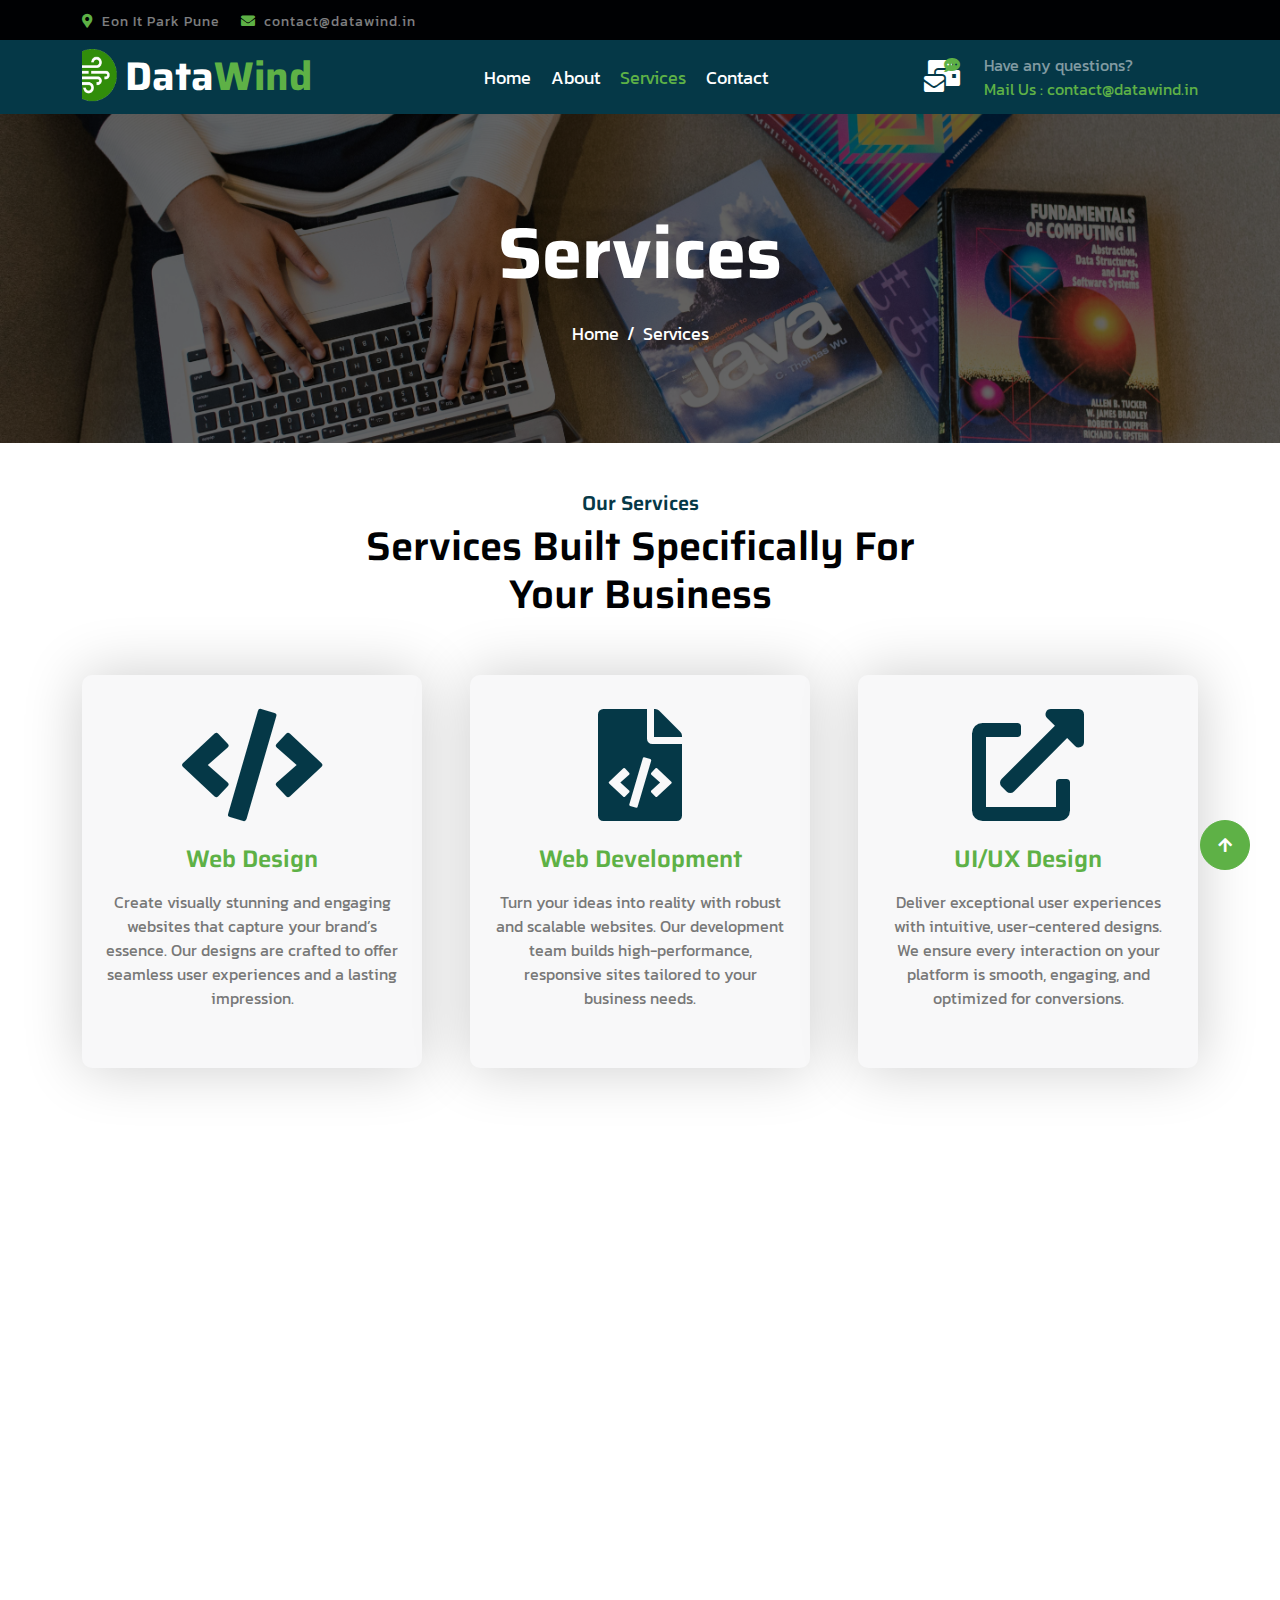
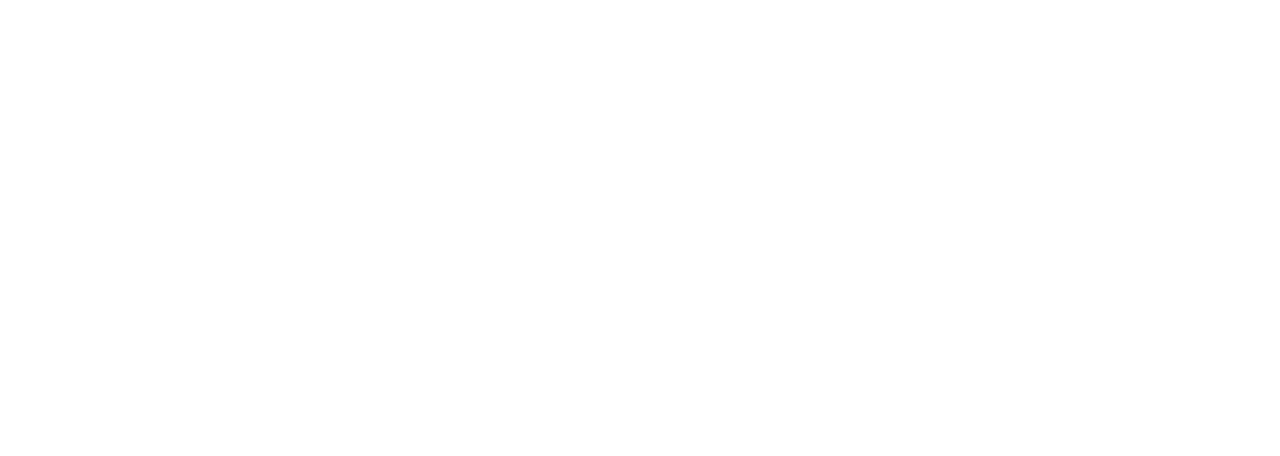
<file: service.html>
<!DOCTYPE html>
<html lang="en">

<head>
    <meta charset="utf-8">
    <title>DataWind Digital Services</title>
    <meta content="width=device-width, initial-scale=1.0" name="viewport">
    <meta content="" name="keywords">
    <meta content="" name="description">

    <!-- Google Web Fonts -->
    <link rel="preconnect" href="https://fonts.googleapis.com">
    <link rel="preconnect" href="https://fonts.gstatic.com" crossorigin>
    <link
        href="https://fonts.googleapis.com/css2?family=Inter:wght@400;500;600&family=Saira:wght@500;600;700&display=swap"
        rel="stylesheet">

    <!-- Icon Font Stylesheet -->
    <link href="https://cdnjs.cloudflare.com/ajax/libs/font-awesome/5.10.0/css/all.min.css" rel="stylesheet">
    <link href="https://cdn.jsdelivr.net/npm/bootstrap-icons@1.4.1/font/bootstrap-icons.css" rel="stylesheet">

    <!-- Libraries Stylesheet -->
    <link href="lib/animate/animate.min.css" rel="stylesheet">
    <link href="lib/owlcarousel/assets/owl.carousel.min.css" rel="stylesheet">

    <!-- Customized Bootstrap Stylesheet -->
    <link href="css/bootstrap.min.css" rel="stylesheet">

    <!-- Template Stylesheet -->
    <link href="css/style.css" rel="stylesheet">
</head>

<body>

    <!-- Spinner Start -->
    <div id="spinner"
        class="show position-fixed translate-middle w-100 vh-100 top-50 start-50 d-flex align-items-center justify-content-center">
        <div class="spinner-grow text-primary" role="status"></div>
    </div>
    <!-- Spinner End -->

    <!-- Topbar Start -->
    <div class="container-fluid bg-dark py-2  d-none d-md-flex">
        <div class="container">
            <div class="d-flex  justify-content-between topbar">
                <div class="top-info">
                    <small class="me-3 text-white-50"><a href="#"><i
                                class="fas fa-map-marker-alt me-2 text-secondary"></i></a>Eon It Park Pune</small>
                    <small class="me-3 text-white-50"><a href="#"><i
                                class="fas fa-envelope me-2 text-secondary"></i></a>contact@datawind.in</small>
                </div>
                <!-- <div id="note" class="text-secondary d-none d-xl-flex"><small>Note : We help you to Grow your Business</small></div> -->
                <!-- <div class="top-link">
                        <a href="" class="bg-light nav-fill btn btn-sm-square rounded-circle"><i class="fab fa-facebook-f text-primary"></i></a>
                        <a href="" class="bg-light nav-fill btn btn-sm-square rounded-circle"><i class="fab fa-twitter text-primary"></i></a>
                        <a href="" class="bg-light nav-fill btn btn-sm-square rounded-circle"><i class="fab fa-instagram text-primary"></i></a>
                        <a href="" class="bg-light nav-fill btn btn-sm-square rounded-circle me-0"><i class="fab fa-linkedin-in text-primary"></i></a>
                    </div> -->
            </div>
        </div>
    </div>
    <!-- Topbar End -->

    <!-- Navbar Start -->
    <div class="container-fluid bg-primary sticky-top sticky-top">
        <div class="container">
            <nav class="navbar navbar-dark navbar-expand-lg py-0">
                <a href="index.html" class="navbar-brand d-flex">
                    <img src="img/DATA WIND.png" alt="" width="35px" class="mt-1 me-2">
                    <h1 class="text-white fw-bold d-block mt-2">Data<span class="text-secondary">Wind</span> </h1>
                </a>
                <button type="button" class="navbar-toggler me-0" data-bs-toggle="collapse"
                    data-bs-target="#navbarCollapse">
                    <span class="navbar-toggler-icon"></span>
                </button>
                <div class="collapse navbar-collapse bg-transparent" id="navbarCollapse">
                    <div class="navbar-nav ms-auto mx-xl-auto p-0">
                        <a href="index.html" class="nav-item nav-link ">Home</a>
                        <a href="about.html" class="nav-item nav-link">About</a>
                        <a href="service.html" class="nav-item nav-link active text-secondary">Services</a>
                        <!-- <a href="project.html" class="nav-item nav-link">Projects</a> -->
                        <!-- <div class="nav-item dropdown">
                                <a href="#" class="nav-link dropdown-toggle" data-bs-toggle="dropdown">Pages</a>
                                <div class="dropdown-menu rounded">
                                    <a href="" class="dropdown-item">Our Blog</a>
                                    <a href="" class="dropdown-item">Our Team</a>
                                    <a href="testimonial.html" class="dropdown-item">Testimonial</a>
                                    <a href="404.html" class="dropdown-item">404 Page</a>
                                </div>
                            </div> -->
                        <a href="contact.html" class="nav-item nav-link">Contact</a>
                    </div>
                </div>
                <div class="d-none d-xl-flex flex-shirink-0">
                    <div id="phone-tada" class="d-flex align-items-center justify-content-center me-4">
                        <a href="" class="position-relative animated tada infinite">
                            <i class="fa fa-mail-bulk text-white fa-2x"></i>
                            <div class="position-absolute" style="top: -7px; left: 20px;">
                                <span><i class="fa fa-comment-dots text-secondary"></i></span>
                            </div>
                        </a>
                    </div>
                    <div class="d-flex flex-column">
                        <span class="text-white-50">Have any questions?</span>
                        <span class="text-secondary">Mail Us : <a href="mailto:contact@datawind.in"
                                class="text-secondary">contact@datawind.in</a></span>
                    </div>
                    <!-- <div class="d-flex align-items-center justify-content-center ms-4 ">
                            <a href="#"><i class="bi bi-search text-white fa-2x"></i> </a>
                        </div> -->
                </div>
            </nav>
        </div>
    </div>
    <!-- Navbar End -->

    <!-- Page Header Start -->
    <div class="container-fluid page-header py-5">
        <div class="container text-center py-5">
            <h1 class="display-2 text-white mb-4 animated slideInDown">Services</h1>
            <nav aria-label="breadcrumb animated slideInDown">
                <ol class="breadcrumb justify-content-center mb-0">
                    <li class="breadcrumb-item"><a href="#">Home</a></li>
                    <li class="breadcrumb-item" aria-current="page">Services</li>
                </ol>
            </nav>
        </div>
    </div>
    <!-- Page Header End -->


    <!-- Fact Start -->
    <!-- <div class="container-fluid bg-secondary py-5">
        <div class="container">
            <div class="row">
                <div class="col-lg-3 wow fadeIn" data-wow-delay=".1s">
                    <div class="d-flex counter">
                        <h1 class="me-3 text-primary counter-value">99</h1>
                        <h5 class="text-white mt-1">Success in getting happy customer</h5>
                    </div>
                </div>
                <div class="col-lg-3 wow fadeIn" data-wow-delay=".3s">
                    <div class="d-flex counter">
                        <h1 class="me-3 text-primary counter-value">25</h1>
                        <h5 class="text-white mt-1">Thousands of successful business</h5>
                    </div>
                </div>
                <div class="col-lg-3 wow fadeIn" data-wow-delay=".5s">
                    <div class="d-flex counter">
                        <h1 class="me-3 text-primary counter-value">120</h1>
                        <h5 class="text-white mt-1">Total clients who love HighTech</h5>
                    </div>
                </div>
                <div class="col-lg-3 wow fadeIn" data-wow-delay=".7s">
                    <div class="d-flex counter">
                        <h1 class="me-3 text-primary counter-value">5</h1>
                        <h5 class="text-white mt-1">Stars reviews given by satisfied clients</h5>
                    </div>
                </div>
            </div>
        </div>
    </div> -->
    <!-- Fact End -->


    <!-- Services Start -->
    <div class="container-fluid services py-5 mb-5">
        <div class="container">
            <div class="text-center mx-auto pb-5 wow fadeIn" data-wow-delay=".3s" style="max-width: 600px;">
                <h5 class="text-primary">Our Services</h5>
                <h1>Services Built Specifically For Your Business</h1>
            </div>
            <div class="row g-5 services-inner">
                <div class="col-md-6 col-lg-4 wow fadeIn" data-wow-delay=".3s">
                    <div class="services-item bg-light">
                        <div class="p-4 text-center services-content">
                            <div class="services-content-icon">
                                <i class="fa fa-code fa-7x mb-4 text-primary"></i>
                                <h4 class="mb-3 text-secondary">Web Design</h4>
                                <p class="mb-4">Create visually stunning and engaging websites that capture your brand’s
                                    essence. Our designs are crafted to offer seamless user experiences and a lasting
                                    impression.</p>
                                <!-- <a href="" class="btn btn-secondary text-white px-5 py-3 rounded-pill">Read More</a> -->
                            </div>
                        </div>
                    </div>
                </div>
                <div class="col-md-6 col-lg-4 wow fadeIn" data-wow-delay=".5s">
                    <div class="services-item bg-light">
                        <div class="p-4 text-center services-content">
                            <div class="services-content-icon">
                                <i class="fa fa-file-code fa-7x mb-4 text-primary"></i>
                                <h4 class="mb-3 text-secondary">Web Development</h4>
                                <p class="mb-4">Turn your ideas into reality with robust and scalable websites. Our
                                    development team builds high-performance, responsive sites tailored to your business
                                    needs.</p>
                                <!-- <a href="" class="btn btn-secondary text-white px-5 py-3 rounded-pill">Read More</a> -->
                            </div>
                        </div>
                    </div>
                </div>
                <div class="col-md-6 col-lg-4 wow fadeIn" data-wow-delay=".7s">
                    <div class="services-item bg-light">
                        <div class="p-4 text-center services-content">
                            <div class="services-content-icon">
                                <i class="fa fa-external-link-alt fa-7x mb-4 text-primary"></i>
                                <h4 class="mb-3 text-secondary">UI/UX Design</h4>
                                <p class="mb-4">Deliver exceptional user experiences with intuitive, user-centered
                                    designs. We ensure every interaction on your platform is smooth, engaging, and
                                    optimized for conversions.</p>
                                <!-- <a href="" class="btn btn-secondary text-white px-5 py-3 rounded-pill">Read More</a> -->
                            </div>
                        </div>
                    </div>
                </div>
                <div class="col-md-6 col-lg-4 wow fadeIn" data-wow-delay=".3s">
                    <div class="services-item bg-light">
                        <div class="p-4 text-center services-content">
                            <div class="services-content-icon">
                                <i class="fas fa-search fa-7x mb-4 text-primary"></i>
                                <h4 class="mb-3 text-secondary">Data Analytics</h4>
                                <p class="mb-4">Data analytics is the process of examining data to identify patterns and
                                    insights. It helps organizations make informed decisions and optimize strategies.
                                    This involves statistical methods, tools, and visualization techniques.</p>
                            </div>

                        </div>
                    </div>
                </div>
                <div class="col-md-6 col-lg-4 wow fadeIn" data-wow-delay=".5s">
                    <div class="services-item bg-light">
                        <div class="p-4 text-center services-content">
                            <div class="services-content-icon">
                                <i class="fa fa-envelope-open fa-7x mb-4 text-primary"></i>
                                <h4 class="mb-3 text-secondary">Digital Marketing</h4>
                                <p class="mb-4">Boost your online visibility and reach your target audience with
                                    strategic digital marketing. From SEO to social media, we drive growth through
                                    data-driven campaigns.</p>
                                <!-- <a href="" class="btn btn-secondary text-white px-5 py-3 rounded-pill">Read More</a> -->
                            </div>
                        </div>
                    </div>
                </div>
                <div class="col-md-6 col-lg-4 wow fadeIn" data-wow-delay=".7s">
                    <div class="services-item bg-light">
                        <div class="p-4 text-center services-content">
                            <div class="services-content-icon">
                                <i class="fas fa-laptop fa-7x mb-4 text-primary"></i>
                                <h4 class="mb-3 text-secondary">Programming</h4>
                                <p class="mb-4">Empower your projects with custom programming solutions. Our experts
                                    code with precision and efficiency to create reliable software tailored to your
                                    unique requirements.</p>
                                <!-- <a href="" class="btn btn-secondary text-white px-5 py-3 rounded-pill">Read More</a> -->
                            </div>
                        </div>
                    </div>
                </div>
            </div>
        </div>
    </div>

    <!-- Services End -->



    <!-- Footer Start -->
    <div class="container-fluid footer bg-dark wow fadeIn" data-wow-delay=".3s">
        <div class="container pt-5 pb-4">
            <div class="row g-5">
                <div class="col-lg-3 col-md-6">
                    <a href="index.html" class="navbar-brand d-flex">
                        <img src="img/DATA WIND.png" alt="" width="35px" class="mt-1 me-2">
                        <h1 class="text-white fw-bold d-block mt-2">Data<span class="text-secondary">Wind</span> </h1>
                    </a>

                    <p class="mt-4 text-light">Your trusted partner in IT solutions, offering expert web design,
                        development, UI/UX, and more to drive your digital success.</p>
                    <!-- <div class="d-flex hightech-link">
                    <a href="" class="btn-light nav-fill btn btn-square rounded-circle me-2"><i
                            class="fab fa-facebook-f text-primary"></i></a>
                    <a href="" class="btn-light nav-fill btn btn-square rounded-circle me-2"><i
                            class="fab fa-twitter text-primary"></i></a>
                    <a href="" class="btn-light nav-fill btn btn-square rounded-circle me-2"><i
                            class="fab fa-instagram text-primary"></i></a>
                    <a href="" class="btn-light nav-fill btn btn-square rounded-circle me-0"><i
                            class="fab fa-linkedin-in text-primary"></i></a>
                </div> -->
                </div>
                <div class="col-lg-3 col-md-6">
                    <a href="#" class="h3 text-secondary">Short Link</a>
                    <div class="mt-4 d-flex flex-column short-link">
                        <a href="index.html" class="mb-2 text-white"><i
                                class="fas fa-angle-right text-secondary me-2"></i>Home
                        </a>
                        <a href="about.html" class="mb-2 text-white"><i
                                class="fas fa-angle-right text-secondary me-2"></i>About
                            us</a>
                        <a href="service.html" class="mb-2 text-white"><i
                                class="fas fa-angle-right text-secondary me-2"></i>
                            Services</a>
                        <!-- <a href="project.html" class="mb-2 text-white"><i
                                class="fas fa-angle-right text-secondary me-2"></i>
                            Projects</a> -->
                        <!-- <a href="" class="mb-2 text-white"><i class="fas fa-angle-right text-secondary me-2"></i>Latest Blog</a> -->
                    </div>
                </div>
                <div class="col-lg-3 col-md-6">
                    <a href="#" class="h3 text-secondary">Help Link</a>
                    <div class="mt-4 d-flex flex-column help-link">
                        <!-- <a href="" class="mb-2 text-white"><i class="fas fa-angle-right text-secondary me-2"></i>Terms Of use</a>
                    <a href="" class="mb-2 text-white"><i class="fas fa-angle-right text-secondary me-2"></i>Privacy Policy</a> -->
                        <!-- <a href="" class="mb-2 text-white"><i
                                class="fas fa-angle-right text-secondary me-2"></i>Helps</a>
                        <a href="" class="mb-2 text-white"><i
                                class="fas fa-angle-right text-secondary me-2"></i>FQAs</a> -->
                        <a href="contact.html" class="mb-2 text-white"><i
                                class="fas fa-angle-right text-secondary me-2"></i>Contact</a>
                    </div>
                </div>
                <div class="col-lg-3 col-md-6">
                    <a href="#" class="h3 text-secondary">Contact Us</a>
                    <div class="text-white mt-4 d-flex flex-column contact-link">
                        <a href="https://maps.app.goo.gl/2rAcpHCnMogLdro98"
                            class="pb-3 text-light border-bottom border-primary"><i
                                class="fas fa-map-marker-alt text-secondary me-2"></i> Eon IT Park Pune</a>
                        <!-- <a href="#" class="py-3 text-light border-bottom border-primary"><i
                            class="fas fa-phone-alt text-secondary me-2"></i> +123 456 7890</a> -->
                        <a href="mailto:contact@datawind.in" class="py-3 text-light border-bottom border-primary"><i
                                class="fas fa-envelope text-secondary me-2"></i> contact@datawind.in</a>
                    </div>
                </div>
            </div>
            <hr class="text-light mt-5 mb-4">
            <div class="row">
                <div class="col-md-12 text-center text-md-start">
                    <span class="text-light"><a href="#" class="text-secondary"><i
                                class="fas fa-copyright text-secondary me-2"></i>DataWind</a>, All right
                        reserved.</span>
                </div>
            </div>
        </div>
    </div>


    <!-- Back to Top -->
    <a href="#" class="btn btn-secondary btn-square rounded-circle back-to-top"><i
            class="fa fa-arrow-up text-white"></i></a>


    <!-- JavaScript Libraries -->
    <script src="https://ajax.googleapis.com/ajax/libs/jquery/3.6.4/jquery.min.js"></script>
    <script src="https://cdn.jsdelivr.net/npm/bootstrap@5.0.0/dist/js/bootstrap.bundle.min.js"></script>
    <script src="lib/wow/wow.min.js"></script>
    <script src="lib/easing/easing.min.js"></script>
    <script src="lib/waypoints/waypoints.min.js"></script>
    <script src="lib/owlcarousel/owl.carousel.min.js"></script>

    <!-- Template Javascript -->
    <script src="js/main.js"></script>
</body>

</html>
</file>
<file: css/style.css>
/*** Spinner Start ***/

#spinner {
    opacity: 0;
    visibility: hidden;
    transition: opacity .8s ease-out, visibility 0s linear .5s;
    z-index: 99999;
 }

 #spinner.show {
     transition: opacity .8s ease-out, visibility 0s linear .0s;
     visibility: visible;
     opacity: 1;
 }

/*** Spinner End ***/


/*** Button Start ***/
.btn {
    font-weight: 600;
    transition: .5s;
}

.btn-square {
    width: 38px;
    height: 38px;
}

.btn-sm-square {
    width: 32px;
    height: 32px;
}

.btn-md-square {
    width: 46px;
    height: 46px;
}

.btn-lg-square {
    width: 58px;
    height: 58px;
}

.btn-square,
.btn-sm-square,
.btn-md-square,
.btn-lg-square {
    padding: 0;
    display: flex;
    align-items: center;
    justify-content: center;
    font-weight: normal;
}

.back-to-top {
    position: fixed;
    width: 50px;
    height: 50px;
    right: 30px;
    bottom: 30px;
    z-index: 99;
}

/*** Button End ***/


/*** Topbar Start ***/

.topbar .top-info {
    letter-spacing: 1px;
}

.topbar .top-link {
    display: flex;
    align-items: center;
    justify-content: center;
}

.topbar .top-link a {
    margin-right: 10px;
}

#note {
    width: 500px;
    overflow: hidden;
}

#note small {
    position: relative;
    display: inline-block;
    animation: mymove 5s infinite;
    animation-timing-function: all;
}

@keyframes mymove {
    from {left: -100%;}
    to {left: 100%;}
}

/*** Topbar End ***/


/*** Navbar Start ***/
.navbar .navbar-nav {
    padding: 15px 0;
}

.navbar .navbar-nav .nav-link {
    padding: 10px;
    color: var(--bs-white);
    font-size: 18px;
    outline: none;
    
}

.navbar .navbar-nav .nav-link:hover,
.navbar .navbar-nav .nav-link.active {
    color: var(--bs-secondary) !important;
}

.navbar .dropdown-toggle::after {
    border: none;
    content: "\f107";
    font-family: "font awesome 5 free";
    font-weight: 900;
    vertical-align: middle;
    margin-left: 8px;
}

@media (min-width: 992px) {
    .navbar .nav-item .dropdown-menu {
        display: block;
        visibility: hidden;
        top: 100%;
        transform: rotateX(-75deg);
        transform-origin: 0% 0%;
        transition: .5s;
        opacity: 0;
    }
}

.navbar .nav-item:hover .dropdown-menu {
    transform: rotateX(0deg);
    visibility: visible;
    transition: .5s;
    opacity: 1;
}

/*** Navbar End ***/


/*** Carousel Start ***/

.carousel-item {
    position: relative;
}

.carousel-item::after {
    content: "";
    width: 100%;
    height: 100%;
    position: absolute;
    top: 0;
    left: 0;
    background: rgba(0, 0, 0, .6);
}

.carousel-caption {
    height: 100%;
    display: flex;
    align-items: center;
    justify-content: center;
    z-index: 1;
}

.carousel-item p {
    max-width: 700px;
    margin: 0 auto 35px auto;
}

.carousel-control-prev {
    width: 90px;
    height: 60px;
    position: absolute;
    top: 50%;
    left: 0;
    background: var(--bs-primary);
    border-radius: 0 50px 50px 0;
    opacity: 1;
}

.carousel-control-prev:hover {
    background: var(--bs-secondary);
    transition: .8s;
}

.carousel-control-next {
    width: 90px;
    height: 60px;
    position: absolute;
    top: 50%;
    right: 0;
    background: var(--bs-primary);
    border-radius: 50px 0 0 50px;
    opacity: 1;
}

.carousel-control-next:hover {
    background: var(--bs-secondary);
    transition: .8s;
}

.carousel-caption .carousel-content a button.carousel-content-btn1 {
    background: var(--bs-secondary);
    color: var(--bs-dark);
    opacity: 1;
    border: 0;
    border-radius: 20px;
}

.carousel-caption .carousel-content a button.carousel-content-btn1:hover {
    background: var(--bs-primary);
    color: #ffffff;
    border: 0;
    opacity: 1;
    transition: 1s;
    border-radius: 20px;
}

.carousel-caption .carousel-content a button.carousel-content-btn2 {
    background: var(--bs-primary);
    color: var(--bs-white);
    opacity: 1;
    border: 0;
    border-radius: 20px;
}

.carousel-caption .carousel-content a button.carousel-content-btn2:hover {
    background: var(--bs-secondary);
    color: var(--bs-dark);
    border: 0;
    opacity: 1;
    transition: 1s;
    border-radius: 20px;
}

#carouselId .carousel-indicators li {
    width: 30px;
    height: 10px;
    background: var(--bs-primary);
    margin: 10px;
    border-radius: 30px;
    opacity: 1;
}

#carouselId .carousel-indicators li:hover {
    background: var(--bs-secondary);
    opacity: 1;
}

@media (max-width: 992px) {
    .carousel-item {
        min-height: 500px;
    }
    
    .carousel-item img {
        min-height: 500px;
        object-fit: cover;
    }

    .carousel-item h1 {
        font-size: 40px !important;
    }

    .carousel-item p {
        font-size: 16px !important;
    }
}

@media (max-width: 768px) {
    .carousel-item {
        min-height: 400px;
    }
    
    .carousel-item img {
        min-height: 400px;
        object-fit: cover;
    }

    .carousel-item h1 {
        font-size: 28px !important;
    }

    .carousel-item p {
        font-size: 14px !important;
    }
}

.page-header {
    background: linear-gradient(rgba(0, 0, 0, .6), rgba(0, 0, 0, .6)), url(../img/banner-1.jpg) center center no-repeat;
    background-size: cover;
}

.page-header .breadcrumb-item+.breadcrumb-item::before {
    color: var(--bs-white);
}

.page-header .breadcrumb-item,
.page-header .breadcrumb-item a {
    font-size: 18px;
    color: var(--bs-white);
}

/*** Carousel End ***/


/*** Services Start ***/

.services .services-item {
    box-shadow: 0 0 60px rgba(0, 0, 0, .2);
    width: 100%;
    height: 100%;
    border-radius: 10px;
    padding: 10px 0;
    position: relative;
}


.services-content::after {
    position: absolute;
    content: "";
    width: 100%;
    height: 0;
    top: 0;
    left: 0;
    border-radius: 10px 10px 0 0;
    background:#053847;
    transition: .5s;
}

.services-content::after {
    top: 0;
    bottom: auto;
    border-radius: 10px 10px 10px 10px;
}


.services-item:hover .services-content::after {
    height: 100%;
    opacity: 1;
    transition: .5s;
}

.services-item:hover .services-content-icon {
    position: relative;
    z-index: 2;
}

.services-item .services-content-icon i,
.services-item .services-content-icon p {
    transition: .5s;
}

.services-item:hover .services-content-icon i {
    color: var(--bs-secondary) !important;
}

.services-item:hover .services-content-icon p {
    color: var(--bs-white);
}

/*** Services End ***/


/*** Project Start ***/

.project-img {
    position: relative;
    padding: 15px;
}

.project-img::before {
    content: "";
    position: absolute;
    width: 150px;
    height: 150px;
    top: 0;
    left: 0;
    background: var(--bs-secondary);
    border-radius: 10px;
    opacity: 1;
    z-index: -1;
    transition: .5s;
}

.project-img::after {
    content: "";
    width: 150px;
    height: 150px;
    position: absolute;
    right: 0;
    bottom: 0;
    background: var(--bs-primary);
    border-radius: 10px;
    opacity: 1;
    z-index: -1;
    transition: .5s;
}

.project-content {
    position: absolute;
    width: 100%;
    height: 100%;
    top: 0;
    left: 0;
    display: flex;
    align-items: center;
    justify-content: center;
    opacity: 0;
}

.project-content a {
    display: inline-block;
    padding: 20px 25px;
    background: var(--bs-primary);
    border-radius: 10px;
}

.project-item:hover .project-content {
    opacity: 1;
    transition: .5s;
}

.project-item:hover .project-img::before,
.project-item:hover .project-img::after {
    opacity: 0;
}

/*** Project End ***/


/*** Blog Start ***/
.blog-item .blog-btn {
    z-index: 2;
}

.blog-btn .blog-btn-icon {
    height: 50px;
    position: relative;
    overflow: hidden;
}

.blog-btn-icon .blog-icon-2 {
    display: flex;
    position: absolute;
    top: 6px;
    left: -140px;
    
}

.blog-btn-icon:hover .blog-icon-2 {
    transition: 1s;
    left: 5px;
    top: 6px;
    padding-bottom: 5px;
}
.blog-icon-1 {
    position: relative;
    top: -4px;
}
.blog-btn-icon:hover .blog-icon-1 {
    top: 0;
    right: -140px;
    transition: 1s;
}

/*** Blog End ***/


/*** Team Start ***/

.team-item {
    border-top: 30px solid var(--bs-secondary) !important;
    background: rgba(239, 239, 241, 0.8);
}

.team-content::before {
    height: 200px;
    display: block;
    content: "";
    position: relative;
    top: -101px;
    background: var(--bs-secondary);
    clip-path: polygon(50% 50%, 100% 50%, 50% 100%, 0% 50%);
    padding: 60px;
    opacity: 1;
}

.team-img-icon {
    position: relative;
    margin-top: -200px;
    padding: 30px;
    padding-bottom: 0;
}

.team-img {
    border: 15px solid var(--bs-white);
}

.team-img img {
    border: 10px solid var(--bs-secondary);
    transition: .5s;
}

.team-item:hover h4 {
    color: var(--bs-primary);
    transition: .5s;
}

.team-item:hover .team-img img {
    transform: scale(1.05);
    border: 10px solid var(--bs-secondary);
}

.team-carousel .owl-stage {
    position: relative;
    width: 100%;
    height: 100%;
}

.team-carousel .owl-nav {
    position: absolute;
    top: -100px;
    right: 50px;
    display: flex;
}

.team-carousel .owl-nav .owl-prev,
.team-carousel .owl-nav .owl-next {
    width: 56px;
    height: 56px;
    border-radius: 56px;
    margin-left: 15px;
    background: var(--bs-secondary);
    color: var(--bs-white);
    display: flex;
    align-items: center;
    justify-content: center;
    transition: .5s;
}

.team-carousel .owl-nav .owl-prev:hover,
.team-carousel .owl-nav .owl-next:hover {
    background: var(--bs-primary);
    color: var(--bs-white);
}

@media (max-width: 992px) {
    .team-carousel {
        margin-top: 3rem;
    }

    .team-carousel .owl-nav {
        top: -85px;
        left: 50%;
        right: auto;
        transform: translateX(-50%);
        margin-left: -15px;
    }
}

/*** Team End ***/


/*** Testimonial Start ***/

.testimonial-item {
    background: #e3f0eb;

}

.testimonial-carousel .owl-dots {
    margin-top: 15px;
    display: flex;
    align-items: flex-end;
    justify-content: center;
}

.testimonial-carousel .owl-dot {
    position: relative;
    display: inline-block;
    margin: 0 5px;
    width: 15px;
    height: 15px;
    background: #c1dad0;
    border-radius: 15px;
    transition: .5s;
}

.testimonial-carousel .owl-dot.active {
    width: 30px;
    background: var(--bs-primary);
}

.testimonial-carousel .owl-item.center {
    position: relative;
    z-index: 1;
}

.testimonial-carousel .owl-item .testimonial-item {
    transition: .5s;
}

.testimonial-carousel .owl-item.center .testimonial-item {
    background: #FFFFFF !important;
    box-shadow: 0 0 30px #DDDDDD;
}

/*** Testimonial End ***/


/*** Contact Start ***/
.contact-detail::before {
    position: absolute;
    content: "";
    height: 50%;
    width: 100%;
    top: 0;
    left: 0;
    background: linear-gradient(rgb(210, 243, 235, 1), rgba(230, 250, 245, .3)), url(../img/background.jpg) center center no-repeat;
    background-size: cover;
    border-radius: 10px;
    z-index: -1;
}

.contact-map {
    background: #5eb146;
}

.contact-form {
    background: #5eb146;
}

/*** Contact End ***/


/*** Footer Start ***/

.footer .short-link a,
.footer .help-link a,
.footer .contact-link a {
    transition: .5s;
}

.footer .short-link a:hover,
.footer .help-link a:hover,
.footer .contact-link a:hover {
    letter-spacing: 1px;
}

.footer .hightech-link a:hover {
    background: var(--bs-secondary);
    border: 0;
}

/*** Footer End ***/
</file>
